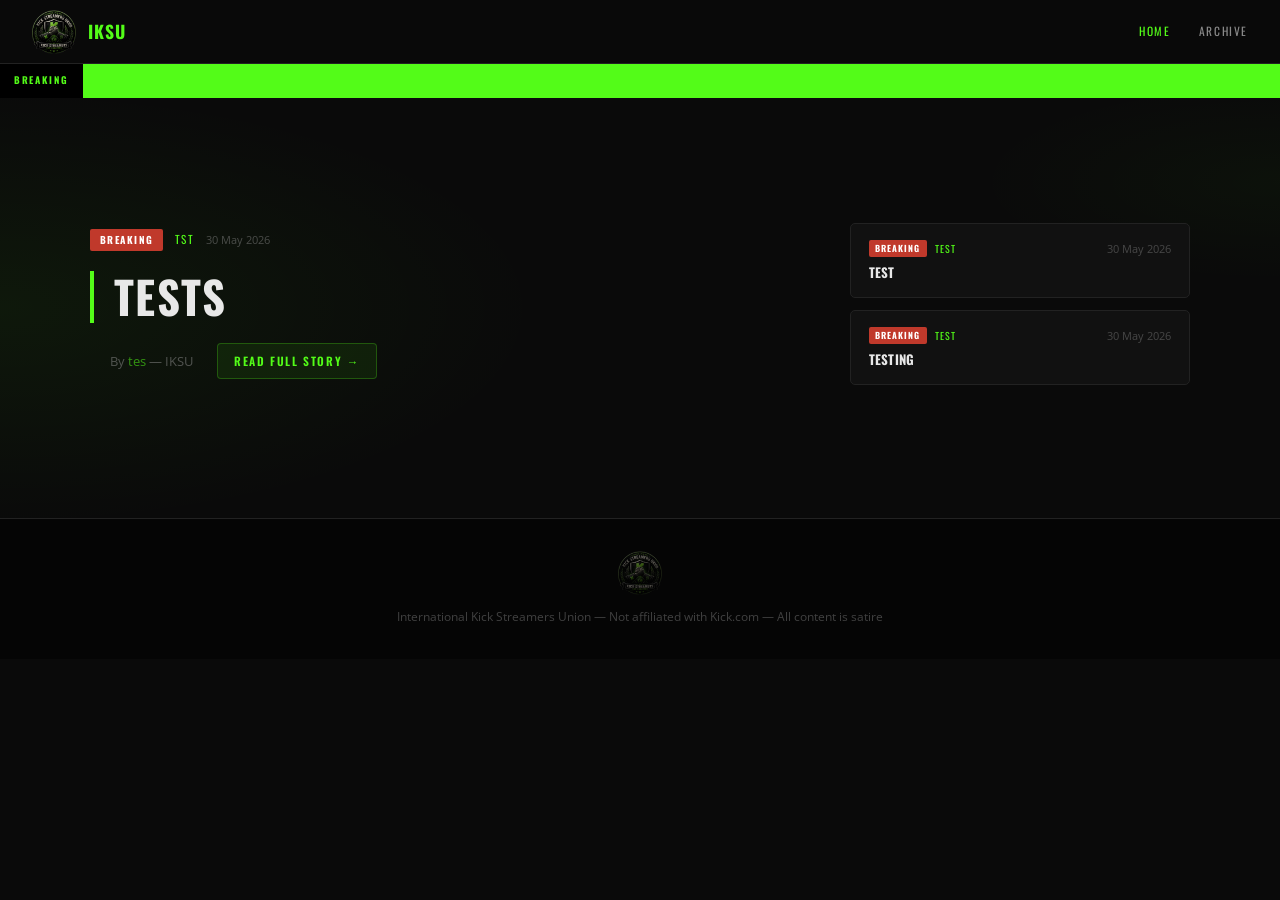
<file: index.html>
<!DOCTYPE html>
<html lang="en">
<head>
  <meta charset="UTF-8" />
  <meta name="viewport" content="width=device-width, initial-scale=1.0" />
  <title>IKSU — Kick News &amp; Drama</title>
  <meta name="description" content="The internet's premier source for Kick news, drama, and discourse. All content is satire." />
  <link rel="stylesheet" href="style.css" />
  <link rel="icon" type="image/png" href="logo.png" />
  <style>

    /* ── TICKER ── */
    .ticker-bar {
      background: var(--green);
      color: #000;
      height: 34px;
      overflow: hidden;
      display: flex;
      align-items: center;
    }
    .ticker-label {
      font-family: 'Oswald', sans-serif;
      font-size: 0.6rem;
      font-weight: 700;
      letter-spacing: 0.2em;
      text-transform: uppercase;
      background: #000;
      color: var(--green);
      padding: 0 0.85rem;
      height: 100%;
      display: flex;
      align-items: center;
      flex-shrink: 0;
      white-space: nowrap;
    }
    .ticker-track {
      flex: 1;
      overflow: hidden;
      position: relative;
      height: 100%;
      display: flex;
      align-items: center;
    }
    .ticker-content {
      display: inline-block;
      white-space: nowrap;
      font-family: 'Oswald', sans-serif;
      font-size: 0.75rem;
      font-weight: 600;
      letter-spacing: 0.06em;
      text-transform: uppercase;
      color: #000;
      animation: ticker-scroll 30s linear infinite;
      padding-left: 100%;
    }
    @keyframes ticker-scroll {
      0%   { transform: translateX(0); }
      100% { transform: translateX(-100%); }
    }
    .ticker-sep {
      margin: 0 1.5rem;
      opacity: 0.4;
    }

    /* ── FEATURED SECTION ── */
    .feature-section {
      padding: 3.5rem 1.5rem 4rem;
      position: relative;
      overflow: hidden;
      min-height: 420px;
      display: flex;
      align-items: center;
    }
    .feature-section::before {
      content: '';
      position: absolute;
      inset: 0;
      background:
        radial-gradient(ellipse 65% 80% at 0% 50%, rgba(83,252,24,0.06) 0%, transparent 65%),
        radial-gradient(ellipse 40% 40% at 100% 20%, rgba(83,252,24,0.03) 0%, transparent 60%);
      pointer-events: none;
    }
    .feature-inner {
      max-width: 1100px;
      margin: 0 auto;
      width: 100%;
      position: relative;
    }

    /* ── FEATURED CARD ── */
    .featured-card {
      display: grid;
      grid-template-columns: 1fr 340px;
      gap: 3rem;
      align-items: center;
      cursor: pointer;
    }
    @media (max-width: 860px) {
      .featured-card { grid-template-columns: 1fr; gap: 1.5rem; }
      .featured-sidebar { display: none; }
    }

    .featured-eyebrow {
      display: flex;
      align-items: center;
      gap: 0.75rem;
      margin-bottom: 1.25rem;
      flex-wrap: wrap;
    }
    .featured-badge {
      font-family: 'Oswald', sans-serif;
      font-size: 0.62rem;
      font-weight: 700;
      letter-spacing: 0.15em;
      text-transform: uppercase;
      padding: 0.2rem 0.6rem;
      border-radius: 2px;
    }
    .badge-breaking  { background: #c0392b; color: #fff; }
    .badge-live      { background: var(--green); color: #000; }
    .badge-exclusive { background: #8e44ad; color: #fff; }
    .badge-analysis  { background: #2980b9; color: #fff; }
    .badge-opinion   { background: #d35400; color: #fff; }
    .badge-live::before { content: '● '; animation: blink 1s step-start infinite; }
    @keyframes blink { 50% { opacity: 0; } }

    .featured-category {
      font-family: 'Oswald', sans-serif;
      font-size: 0.7rem;
      letter-spacing: 0.12em;
      text-transform: uppercase;
      color: var(--green);
    }
    .featured-time {
      font-size: 0.7rem;
      color: var(--text-muted);
      opacity: 0.5;
    }

    .featured-headline {
      font-family: 'Oswald', sans-serif;
      font-size: clamp(1.8rem, 3.5vw, 3rem);
      font-weight: 700;
      text-transform: uppercase;
      letter-spacing: 0.03em;
      line-height: 1.15;
      color: var(--text);
      margin-bottom: 1.25rem;
      border-left: 4px solid var(--green);
      padding-left: 1.25rem;
    }

    .featured-excerpt {
      font-size: 1rem;
      color: var(--text-muted);
      line-height: 1.8;
      margin-bottom: 1.5rem;
      max-width: 600px;
      padding-left: 1.25rem;
      border-left: 4px solid transparent;
    }

    .featured-footer {
      display: flex;
      align-items: center;
      gap: 1.5rem;
      flex-wrap: wrap;
      padding-left: 1.25rem;
    }
    .featured-byline {
      font-size: 0.8rem;
      color: var(--text-muted);
      opacity: 0.55;
    }
    .featured-byline span { color: var(--green); opacity: 1; }

    .read-btn {
      display: inline-flex;
      align-items: center;
      gap: 0.4rem;
      font-family: 'Oswald', sans-serif;
      font-size: 0.72rem;
      font-weight: 600;
      letter-spacing: 0.14em;
      text-transform: uppercase;
      color: var(--green);
      background: rgba(83,252,24,0.08);
      border: 1px solid rgba(83,252,24,0.25);
      border-radius: 4px;
      padding: 0.5rem 1rem;
      cursor: pointer;
      transition: background 0.2s, border-color 0.2s;
      text-decoration: none;
    }
    .read-btn:hover { background: rgba(83,252,24,0.15); border-color: rgba(83,252,24,0.5); }

    /* sidebar preview cards */
    .featured-sidebar {
      display: flex;
      flex-direction: column;
      gap: 0.75rem;
    }
    .sidebar-card {
      background: var(--bg-card);
      border: 1px solid var(--border);
      border-radius: 5px;
      padding: 1rem 1.1rem;
      cursor: pointer;
      transition: border-color 0.2s, transform 0.15s;
    }
    .sidebar-card:hover { border-color: rgba(83,252,24,0.35); transform: translateX(2px); }
    .sidebar-card-meta {
      display: flex;
      align-items: center;
      gap: 0.5rem;
      margin-bottom: 0.4rem;
    }
    .sidebar-badge {
      font-family: 'Oswald', sans-serif;
      font-size: 0.55rem;
      font-weight: 700;
      letter-spacing: 0.12em;
      text-transform: uppercase;
      padding: 0.1rem 0.4rem;
      border-radius: 2px;
    }
    .sidebar-time {
      font-size: 0.68rem;
      color: var(--text-muted);
      opacity: 0.45;
      margin-left: auto;
    }
    .sidebar-headline {
      font-family: 'Oswald', sans-serif;
      font-size: 0.82rem;
      font-weight: 700;
      text-transform: uppercase;
      letter-spacing: 0.02em;
      line-height: 1.3;
      color: var(--text);
    }

    /* ── DIVIDER ── */
    .section-divider {
      height: 1px;
      background: var(--border);
    }

    /* ── RECENT SECTION ── */
    .recent-section {
      padding: 3rem 1.5rem 5rem;
      background: var(--bg-card);
      border-top: 1px solid var(--border);
    }
    .recent-inner { max-width: 1100px; margin: 0 auto; }

    .recent-header {
      display: flex;
      align-items: baseline;
      gap: 0.85rem;
      margin-bottom: 2rem;
      padding-bottom: 0.85rem;
      border-bottom: 1px solid var(--border);
    }
    .recent-header h2 {
      font-family: 'Oswald', sans-serif;
      font-size: 0.85rem;
      text-transform: uppercase;
      letter-spacing: 0.2em;
      color: var(--text-muted);
    }
    .recent-tag {
      font-family: 'Oswald', sans-serif;
      font-size: 0.6rem;
      letter-spacing: 0.18em;
      text-transform: uppercase;
      background: var(--green);
      color: #000;
      padding: 0.18rem 0.55rem;
      border-radius: 2px;
      font-weight: 700;
    }
    .recent-note {
      margin-left: auto;
      font-size: 0.75rem;
      color: var(--text-muted);
      opacity: 0.45;
      font-style: italic;
    }

    .recent-grid {
      display: grid;
      grid-template-columns: repeat(3, 1fr);
      gap: 1.25rem;
    }
    @media (max-width: 820px) { .recent-grid { grid-template-columns: 1fr 1fr; } }
    @media (max-width: 540px) { .recent-grid { grid-template-columns: 1fr; } }

    /* ── GRID CARD ── */
    .grid-card {
      background: var(--bg);
      border: 1px solid var(--border);
      border-radius: 6px;
      padding: 1.35rem;
      cursor: pointer;
      display: flex;
      flex-direction: column;
      gap: 0.55rem;
      transition: border-color 0.2s, transform 0.2s;
    }
    .grid-card:hover { border-color: rgba(83,252,24,0.35); transform: translateY(-2px); }

    .grid-meta {
      display: flex;
      align-items: center;
      gap: 0.5rem;
      flex-wrap: wrap;
    }
    .grid-badge {
      font-family: 'Oswald', sans-serif;
      font-size: 0.6rem;
      font-weight: 700;
      letter-spacing: 0.13em;
      text-transform: uppercase;
      padding: 0.13rem 0.5rem;
      border-radius: 2px;
    }
    .grid-category {
      font-family: 'Oswald', sans-serif;
      font-size: 0.65rem;
      letter-spacing: 0.1em;
      text-transform: uppercase;
      color: var(--green);
    }
    .grid-time {
      font-size: 0.68rem;
      color: var(--text-muted);
      opacity: 0.5;
      margin-left: auto;
    }
    .grid-headline {
      font-family: 'Oswald', sans-serif;
      font-size: 0.95rem;
      font-weight: 700;
      text-transform: uppercase;
      letter-spacing: 0.02em;
      line-height: 1.25;
      color: var(--text);
    }
    .grid-byline {
      font-size: 0.7rem;
      color: var(--text-muted);
      opacity: 0.45;
      margin-top: auto;
      padding-top: 0.45rem;
      border-top: 1px solid var(--border);
    }
    .grid-byline span { color: var(--green); opacity: 1; }

    /* ── EMPTY STATE ── */
    .empty-feature {
      text-align: center;
      padding: 5rem 1.5rem;
      color: var(--text-muted);
    }
    .empty-feature img {
      width: 72px;
      opacity: 0.15;
      margin-bottom: 1.5rem;
      filter: drop-shadow(0 0 12px rgba(83,252,24,0.2));
    }
    .empty-feature h2 {
      font-family: 'Oswald', sans-serif;
      font-size: 1rem;
      text-transform: uppercase;
      letter-spacing: 0.2em;
      color: var(--text-muted);
      margin-bottom: 0.5rem;
    }
    .empty-feature p { font-size: 0.85rem; opacity: 0.5; }

    /* ── FOOTER ── */
    .cs-footer-bar {
      background: #050505;
      border-top: 1px solid var(--border);
      padding: 2rem 1.5rem;
      text-align: center;
    }
    .cs-footer-bar-inner {
      max-width: 700px;
      margin: 0 auto;
      display: flex;
      flex-direction: column;
      align-items: center;
      gap: 0.75rem;
    }
    .cs-footer-bar img { width: 44px; opacity: 0.5; }
    .cs-footer-bar p { font-size: 0.78rem; color: var(--text-muted); opacity: 0.45; }

    /* ── NAV LINKS ── */
    .nav-right-links {
      display: flex;
      align-items: center;
      gap: 1.75rem;
    }
    .nav-right-links a {
      font-family: 'Oswald', sans-serif;
      font-size: 0.72rem;
      letter-spacing: 0.14em;
      text-transform: uppercase;
      color: var(--text-muted);
      text-decoration: none;
      transition: color 0.2s;
    }
    .nav-right-links a:hover,
    .nav-right-links a.active { color: var(--green); }

    /* ── MODAL ── */
    .modal-overlay {
      display: none;
      position: fixed;
      inset: 0;
      background: rgba(0,0,0,0.88);
      z-index: 500;
      align-items: flex-start;
      justify-content: center;
      padding: 2rem 1rem 4rem;
      overflow-y: auto;
      backdrop-filter: blur(4px);
    }
    .modal-overlay.open { display: flex; animation: fadeIn 0.18s ease; }
    @keyframes fadeIn { from { opacity: 0; } to { opacity: 1; } }

    .modal-panel {
      background: var(--bg);
      border: 1px solid var(--border);
      border-top: 3px solid var(--green);
      border-radius: 8px;
      width: 100%;
      max-width: 740px;
      position: relative;
      animation: slideUp 0.2s ease;
    }
    @keyframes slideUp { from { opacity:0; transform: translateY(14px); } to { opacity:1; transform: translateY(0); } }

    .modal-close {
      position: absolute;
      top: 1rem; right: 1rem;
      background: var(--bg-card);
      border: 1px solid var(--border);
      color: var(--text-muted);
      width: 32px; height: 32px;
      border-radius: 4px;
      font-size: 1rem;
      cursor: pointer;
      display: flex; align-items: center; justify-content: center;
      transition: color 0.2s, border-color 0.2s;
      z-index: 10;
    }
    .modal-close:hover { color: var(--text); border-color: var(--green); }

    .modal-header {
      padding: 2rem 2rem 1.5rem;
      border-bottom: 1px solid var(--border);
    }
    .modal-eyebrow {
      display: flex; align-items: center; gap: 0.6rem; flex-wrap: wrap;
      margin-bottom: 0.85rem;
    }
    .modal-headline {
      font-family: 'Oswald', sans-serif;
      font-size: clamp(1.3rem, 3vw, 2rem);
      font-weight: 700;
      text-transform: uppercase;
      letter-spacing: 0.02em;
      line-height: 1.2;
      color: var(--text);
      margin-bottom: 0.85rem;
    }
    .modal-byline {
      font-size: 0.78rem;
      color: var(--text-muted);
      opacity: 0.5;
    }
    .modal-byline span { color: var(--green); opacity: 1; }
    .modal-time-text { opacity: 0.45; font-size: 0.72rem; }

    .modal-body {
      padding: 1.75rem 2rem 2rem;
      display: flex; flex-direction: column; gap: 1.5rem;
    }
    .body-text {
      font-size: 1rem;
      color: var(--text-muted);
      line-height: 1.8;
    }
    .body-tweet { display: flex; justify-content: center; }
    .body-kick {
      border-radius: 6px; overflow: hidden;
      background: #000; aspect-ratio: 16/9;
    }
    .body-kick iframe { width: 100%; height: 100%; border: none; display: block; }
    .modal-satire-note {
      font-size: 0.72rem; color: var(--text-muted); opacity: 0.35;
      text-align: center; font-style: italic;
      border-top: 1px solid var(--border); padding-top: 1.25rem;
    }

    @media (max-width: 600px) {
      .modal-header { padding: 1.5rem 1.25rem 1.25rem; }
      .modal-body   { padding: 1.25rem; }
    }

  </style>
</head>
<body>

<!-- Nav -->
<nav>
  <a class="nav-brand" href="index.html">
    <img src="logo.png" alt="IKSU Logo" />
    <span>IKSU</span>
  </a>
  <div class="nav-right-links">
    <a href="index.html" class="active">Home</a>
    <a href="archive.html">Archive</a>
  </div>
</nav>

<!-- Breaking news ticker -->
<div class="ticker-bar" id="ticker-bar" style="display:none;">
  <span class="ticker-label">Breaking</span>
  <div class="ticker-track">
    <div class="ticker-content" id="ticker-content"></div>
  </div>
</div>

<!-- Featured story -->
<section class="feature-section">
  <div class="feature-inner">
    <div id="featured-area">
      <!-- rendered by JS -->
    </div>
  </div>
</section>

<!-- Recent stories -->
<section class="recent-section" id="recent-section" style="display:none;">
  <div class="recent-inner">
    <div class="recent-header">
      <h2>Latest Coverage</h2>
      <span class="recent-tag">IKSU</span>
      <span class="recent-note">All content is satire</span>
    </div>
    <div class="recent-grid" id="recent-grid"></div>
  </div>
</section>

<!-- Footer -->
<div class="cs-footer-bar">
  <div class="cs-footer-bar-inner">
    <img src="logo.png" alt="IKSU" />
    <p>International Kick Streamers Union &mdash; Not affiliated with Kick.com &mdash; All content is satire</p>
  </div>
</div>

<!-- Full-post modal -->
<div id="modal-overlay" class="modal-overlay" onclick="handleOverlayClick(event)">
  <div class="modal-panel">
    <button class="modal-close" onclick="closeModal()" title="Close">✕</button>
    <div class="modal-header" id="modal-header"></div>
    <div class="modal-body"   id="modal-body"></div>
  </div>
</div>

<script async src="https://platform.twitter.com/widgets.js" charset="utf-8"></script>

<script>

  let allPosts = [];

  /* ── HELPERS ── */
  function esc(str) {
    return String(str ?? '')
      .replace(/&/g,'&amp;').replace(/</g,'&lt;')
      .replace(/>/g,'&gt;').replace(/"/g,'&quot;');
  }

  function relTime(ts) {
    const d = Date.now() - ts;
    const m = Math.floor(d/60000), h = Math.floor(d/3600000), dy = Math.floor(d/86400000);
    if (m  <  1) return 'Just now';
    if (m  < 60) return `${m}m ago`;
    if (h  < 24) return `${h}h ago`;
    if (dy <  7) return `${dy}d ago`;
    return new Date(ts).toLocaleDateString('en-GB',{day:'numeric',month:'short',year:'numeric'});
  }

  function badgeCls(b) {
    return {breaking:'badge-breaking',live:'badge-live',exclusive:'badge-exclusive',analysis:'badge-analysis',opinion:'badge-opinion'}[b]||'badge-breaking';
  }

  function firstExcerpt(post, max=200) {
    const tb = (post.blocks||[]).find(b=>b.type==='text');
    if (!tb||!tb.content) return '';
    const t = tb.content.trim();
    return t.length>max ? t.slice(0,max).trimEnd()+'…' : t;
  }

  /* ── TICKER ── */
  function renderTicker(posts) {
    if (!posts.length) return;
    const content = posts
      .map(p => `<span>${esc(p.title)}</span><span class="ticker-sep">◆</span>`)
      .join('');
    document.getElementById('ticker-content').innerHTML = content + content; // double for seamless loop
    document.getElementById('ticker-bar').style.display = 'flex';
  }

  /* ── FEATURED ── */
  function renderFeatured(posts) {
    const area = document.getElementById('featured-area');

    if (!posts.length) {
      area.innerHTML = `
        <div class="empty-feature">
          <h2>No stories published yet</h2>
          <p>Our reporters are tirelessly covering the drama. Check back soon.</p>
        </div>`;
      return;
    }

    const main = posts[0];
    const ex   = firstExcerpt(main);
    const side = posts.slice(1, 4);

    const sideHTML = side.map(p => `
      <div class="sidebar-card" onclick="openModal('${p.id}')">
        <div class="sidebar-card-meta">
          <span class="sidebar-badge ${badgeCls(p.badge)}">${esc(p.badge)}</span>
          <span style="font-family:'Oswald',sans-serif;font-size:0.62rem;letter-spacing:0.1em;text-transform:uppercase;color:var(--green);">${esc(p.category)}</span>
          <span class="sidebar-time">${relTime(p.timestamp)}</span>
        </div>
        <div class="sidebar-headline">${esc(p.title)}</div>
      </div>
    `).join('');

    area.innerHTML = `
      <div class="featured-card" onclick="openModal('${main.id}')">
        <div>
          <div class="featured-eyebrow">
            <span class="featured-badge ${badgeCls(main.badge)}">${esc(main.badge)}</span>
            <span class="featured-category">${esc(main.category)}</span>
            <span class="featured-time">${relTime(main.timestamp)}</span>
          </div>
          <h2 class="featured-headline">${esc(main.title)}</h2>
          ${ex ? `<p class="featured-excerpt">${esc(ex)}</p>` : ''}
          <div class="featured-footer">
            <span class="featured-byline">By <span>${esc(main.byline||'IKSU Staff')}</span> &mdash; IKSU</span>
            <span class="read-btn">Read Full Story →</span>
          </div>
        </div>
        ${side.length ? `<div class="featured-sidebar" onclick="event.stopPropagation()">${sideHTML}</div>` : ''}
      </div>`;
  }

  /* ── RECENT GRID ── */
  function renderRecent(posts) {
    const recent = posts.slice(4, 10);
    if (!recent.length) return;

    document.getElementById('recent-section').style.display = 'block';
    document.getElementById('recent-grid').innerHTML = recent.map(p => `
      <article class="grid-card" onclick="openModal('${p.id}')">
        <div class="grid-meta">
          <span class="grid-badge ${badgeCls(p.badge)}">${esc(p.badge)}</span>
          <span class="grid-category">${esc(p.category)}</span>
          <span class="grid-time">${relTime(p.timestamp)}</span>
        </div>
        <h3 class="grid-headline">${esc(p.title)}</h3>
        <div class="grid-byline">By <span>${esc(p.byline||'IKSU Staff')}</span> &mdash; IKSU</div>
      </article>
    `).join('');
  }

  /* ── MODAL ── */
  function openModal(id) {
    const post = allPosts.find(p => p.id === id);
    if (!post) return;

    document.getElementById('modal-header').innerHTML = `
      <div class="modal-eyebrow">
        <span class="featured-badge ${badgeCls(post.badge)}">${esc(post.badge)}</span>
        <span style="font-family:'Oswald',sans-serif;font-size:0.68rem;letter-spacing:0.1em;text-transform:uppercase;color:var(--green);">${esc(post.category)}</span>
        <span class="modal-time-text">${relTime(post.timestamp)}</span>
      </div>
      <h2 class="modal-headline">${esc(post.title)}</h2>
      <div class="modal-byline">By <span>${esc(post.byline||'IKSU Staff')}</span> &mdash; IKSU Newsroom</div>
    `;

    const bodyEl = document.getElementById('modal-body');
    const blocks = post.blocks || [];

    if (!blocks.length) {
      bodyEl.innerHTML = '<p class="body-text" style="opacity:0.4;font-style:italic;">No content available.</p>';
    } else {
      bodyEl.innerHTML = blocks.map(block => {
        if (block.type === 'text') {
          return (block.content||'').split(/\n\n+/).filter(p=>p.trim())
            .map(p=>`<p class="body-text">${esc(p.trim()).replace(/\n/g,'<br>')}</p>`).join('');
        }
        if (block.type === 'tweet' && block.tweetId) {
          return `<div class="body-tweet"><blockquote class="twitter-tweet" data-theme="dark"><a href="${esc(block.tweetUrl)}"></a></blockquote></div>`;
        }
        if (block.type === 'kick' && block.clipSlug) {
          return `<div class="body-kick"><iframe src="https://kick.com/video/${esc(block.clipSlug)}?nochat=1" allowfullscreen allow="autoplay; encrypted-media"></iframe></div>`;
        }
        return '';
      }).join('');
    }

    bodyEl.insertAdjacentHTML('beforeend', `<p class="modal-satire-note">All IKSU content is satire — for entertainment purposes only. Not affiliated with Kick.com.</p>`);

    if (window.twttr && window.twttr.widgets) window.twttr.widgets.load(bodyEl);

    document.getElementById('modal-overlay').classList.add('open');
    document.body.style.overflow = 'hidden';
  }

  function closeModal() {
    document.getElementById('modal-overlay').classList.remove('open');
    document.body.style.overflow = '';
  }

  function handleOverlayClick(e) {
    if (e.target === document.getElementById('modal-overlay')) closeModal();
  }

  document.addEventListener('keydown', e => { if (e.key === 'Escape') closeModal(); });

  /* ── LOAD ── */
  async function init() {
    try {
      const res = await fetch('posts.json?v=' + Date.now());
      if (!res.ok) throw new Error();
      allPosts = await res.json();
    } catch { allPosts = []; }

    const published = allPosts.filter(p => p.published);
    const featured  = published.filter(p => p.featured !== false);
    renderTicker(published);
    renderFeatured(featured);
    renderRecent(featured);
  }

  init();

</script>
</body>
</html>
</file>
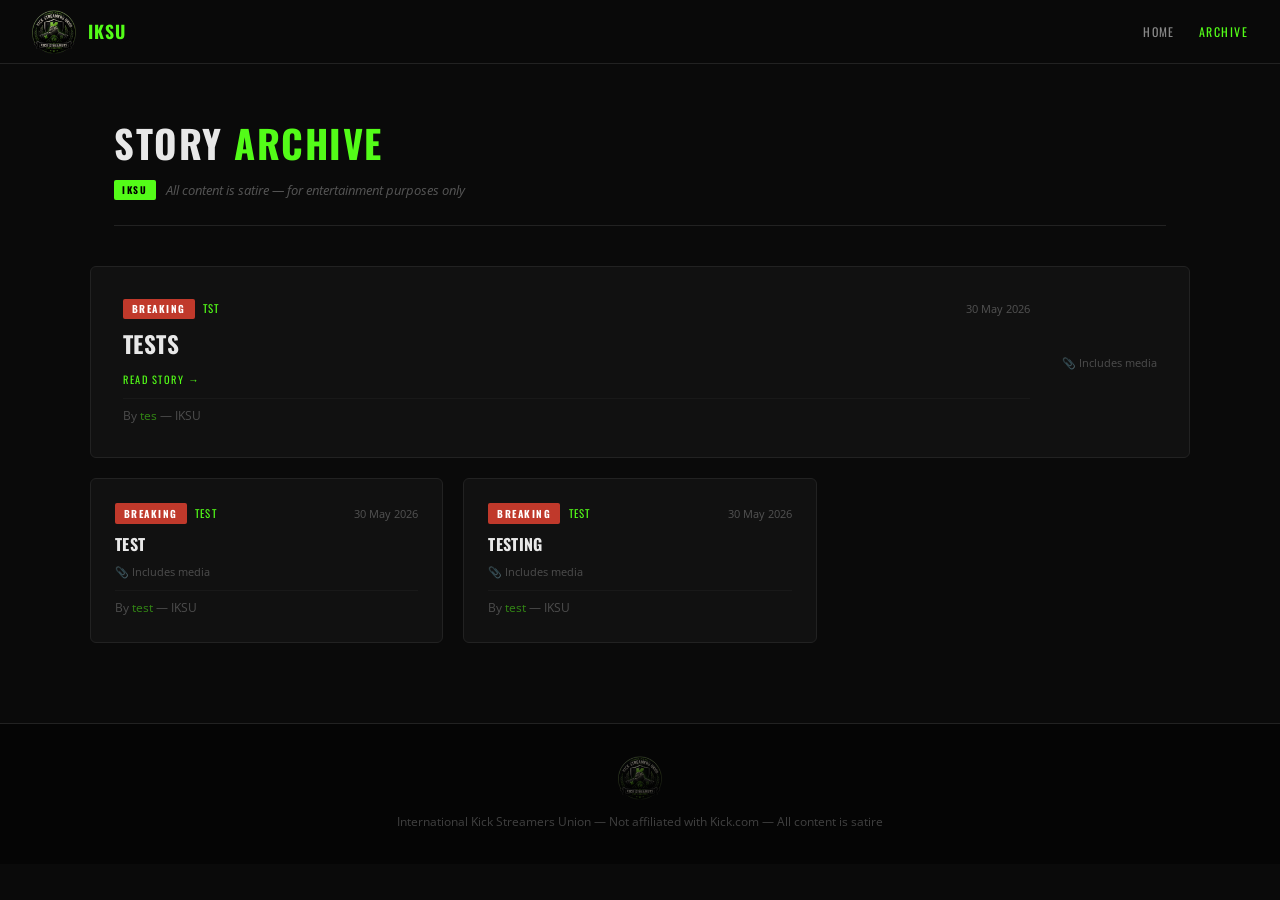
<file: archive.html>
<!DOCTYPE html>
<html lang="en">
<head>
  <meta charset="UTF-8" />
  <meta name="viewport" content="width=device-width, initial-scale=1.0" />
  <title>IKSU — Archive</title>
  <meta name="description" content="The full archive of IKSU Kick news, drama, and discourse. All content is satire." />
  <link rel="stylesheet" href="style.css" />
  <link rel="icon" type="image/png" href="logo.png" />
  <style>

    /* ── PAGE HEADER ── */
    .news-page-header {
      padding: 3rem 1.5rem 0;
      max-width: 1100px;
      margin: 0 auto;
    }
    .news-page-header h1 {
      font-family: 'Oswald', sans-serif;
      font-size: clamp(1.6rem, 4vw, 2.4rem);
      text-transform: uppercase;
      letter-spacing: 0.04em;
      font-weight: 700;
      color: var(--text);
      margin-bottom: 0.25rem;
    }
    .news-page-header h1 em { font-style: normal; color: var(--green); }
    .news-divider {
      height: 1px;
      background: var(--border);
      margin: 1.5rem 0 0;
    }

    /* ── POSTS SECTION ── */
    .news-section {
      padding: 2.5rem 1.5rem 5rem;
    }
    .news-inner {
      max-width: 1100px;
      margin: 0 auto;
    }

    /* ── POSTS GRID ── */
    .news-grid {
      display: grid;
      grid-template-columns: 1fr 1fr 1fr;
      gap: 1.25rem;
    }
    @media (max-width: 820px) {
      .news-grid { grid-template-columns: 1fr 1fr; }
    }
    @media (max-width: 540px) {
      .news-grid { grid-template-columns: 1fr; }
    }

    /* ── POST CARD ── */
    .post-card {
      background: var(--bg-card);
      border: 1px solid var(--border);
      border-radius: 6px;
      padding: 1.5rem;
      cursor: pointer;
      display: flex;
      flex-direction: column;
      gap: 0.6rem;
      transition: border-color 0.2s, transform 0.2s;
      text-decoration: none;
    }
    .post-card:hover {
      border-color: rgba(83,252,24,0.35);
      transform: translateY(-2px);
    }
    .post-card.featured {
      grid-column: 1 / -1;
      padding: 2rem;
      flex-direction: row;
      gap: 2rem;
      align-items: flex-start;
    }
    .post-card.featured .featured-left { flex: 1; display: flex; flex-direction: column; gap: 0.6rem; }
    .post-card.featured .post-excerpt { display: block; }
    @media (max-width: 640px) {
      .post-card.featured { flex-direction: column; gap: 1rem; }
    }

    .post-meta {
      display: flex;
      align-items: center;
      gap: 0.55rem;
      flex-wrap: wrap;
    }
    .post-badge {
      font-family: 'Oswald', sans-serif;
      font-size: 0.62rem;
      font-weight: 700;
      letter-spacing: 0.15em;
      text-transform: uppercase;
      padding: 0.15rem 0.55rem;
      border-radius: 2px;
    }
    .badge-breaking  { background: #c0392b; color: #fff; }
    .badge-live      { background: var(--green); color: #000; }
    .badge-exclusive { background: #8e44ad; color: #fff; }
    .badge-analysis  { background: #2980b9; color: #fff; }
    .badge-opinion   { background: #d35400; color: #fff; }
    .badge-live::before { content: '● '; animation: blink 1s step-start infinite; }
    @keyframes blink { 50% { opacity: 0; } }

    .post-category {
      font-family: 'Oswald', sans-serif;
      font-size: 0.68rem;
      letter-spacing: 0.1em;
      text-transform: uppercase;
      color: var(--green);
    }
    .post-time {
      font-size: 0.7rem;
      color: var(--text-muted);
      opacity: 0.55;
      margin-left: auto;
    }
    .post-headline {
      font-family: 'Oswald', sans-serif;
      font-size: 1rem;
      font-weight: 700;
      text-transform: uppercase;
      letter-spacing: 0.02em;
      line-height: 1.25;
      color: var(--text);
    }
    .post-card.featured .post-headline { font-size: 1.45rem; }
    .post-excerpt {
      font-size: 0.88rem;
      color: var(--text-muted);
      line-height: 1.7;
      display: none;
    }
    .post-byline {
      font-size: 0.72rem;
      color: var(--text-muted);
      opacity: 0.5;
      margin-top: auto;
      padding-top: 0.5rem;
      border-top: 1px solid var(--border);
    }
    .post-byline span { color: var(--green); opacity: 1; }

    .read-more-tag {
      display: inline-flex;
      align-items: center;
      gap: 0.35rem;
      font-family: 'Oswald', sans-serif;
      font-size: 0.65rem;
      letter-spacing: 0.15em;
      text-transform: uppercase;
      color: var(--green);
      margin-top: 0.25rem;
    }

    /* ── EMPTY STATE ── */
    .empty-state {
      text-align: center;
      padding: 5rem 1.5rem;
      color: var(--text-muted);
    }
    .empty-state h2 {
      font-family: 'Oswald', sans-serif;
      font-size: 1.2rem;
      text-transform: uppercase;
      letter-spacing: 0.1em;
      color: var(--text-muted);
      margin-bottom: 0.5rem;
    }
    .empty-state p { font-size: 0.88rem; opacity: 0.6; }

    /* ── MODAL ── */
    .modal-overlay {
      display: none;
      position: fixed;
      inset: 0;
      background: rgba(0,0,0,0.85);
      z-index: 500;
      align-items: flex-start;
      justify-content: center;
      padding: 2rem 1rem 4rem;
      overflow-y: auto;
      backdrop-filter: blur(4px);
    }
    .modal-overlay.open { display: flex; animation: fadeOverlay 0.2s ease; }
    @keyframes fadeOverlay { from { opacity: 0; } to { opacity: 1; } }

    .modal-panel {
      background: var(--bg);
      border: 1px solid var(--border);
      border-top: 3px solid var(--green);
      border-radius: 8px;
      width: 100%;
      max-width: 740px;
      position: relative;
      animation: slideUp 0.2s ease;
    }
    @keyframes slideUp { from { opacity:0; transform: translateY(16px); } to { opacity:1; transform: translateY(0); } }

    .modal-close {
      position: absolute;
      top: 1rem; right: 1rem;
      background: var(--bg-card);
      border: 1px solid var(--border);
      color: var(--text-muted);
      width: 32px; height: 32px;
      border-radius: 4px;
      font-size: 1rem;
      cursor: pointer;
      display: flex; align-items: center; justify-content: center;
      transition: color 0.2s, border-color 0.2s;
      z-index: 10;
    }
    .modal-close:hover { color: var(--text); border-color: var(--green); }

    .modal-header {
      padding: 2rem 2rem 1.5rem;
      border-bottom: 1px solid var(--border);
    }
    .modal-header .post-meta { margin-bottom: 0.85rem; }
    .modal-headline {
      font-family: 'Oswald', sans-serif;
      font-size: clamp(1.3rem, 3vw, 1.9rem);
      font-weight: 700;
      text-transform: uppercase;
      letter-spacing: 0.02em;
      line-height: 1.2;
      color: var(--text);
      margin-bottom: 0.85rem;
    }
    .modal-byline {
      font-size: 0.78rem;
      color: var(--text-muted);
      opacity: 0.55;
    }
    .modal-byline span { color: var(--green); opacity: 1; }

    .modal-body {
      padding: 1.75rem 2rem 2rem;
      display: flex; flex-direction: column; gap: 1.5rem;
    }
    .body-text { font-size: 1rem; color: var(--text-muted); line-height: 1.8; }
    .body-tweet { display: flex; justify-content: center; }
    .body-tweet .twitter-tweet { margin: 0 auto; }
    .body-kick { border-radius: 6px; overflow: hidden; background: #000; aspect-ratio: 16/9; }
    .body-kick iframe { width: 100%; height: 100%; border: none; display: block; }

    .satire-note {
      font-size: 0.75rem; color: var(--text-muted); opacity: 0.4;
      text-align: center; font-style: italic;
      border-top: 1px solid var(--border); padding-top: 1.25rem;
    }

    @media (max-width: 600px) {
      .modal-header { padding: 1.5rem 1.25rem 1.25rem; }
      .modal-body   { padding: 1.25rem; }
    }

    /* ── NAV ── */
    .nav-links-right {
      display: flex; align-items: center; gap: 1.5rem;
    }
    .nav-links-right a {
      font-family: 'Oswald', sans-serif;
      font-size: 0.75rem;
      letter-spacing: 0.12em;
      text-transform: uppercase;
      color: var(--text-muted);
      text-decoration: none;
      transition: color 0.2s;
    }
    .nav-links-right a:hover,
    .nav-links-right a.active { color: var(--green); }

    /* ── FOOTER ── */
    .cs-footer-bar {
      background: #050505;
      border-top: 1px solid var(--border);
      padding: 2rem 1.5rem;
      text-align: center;
    }
    .cs-footer-bar-inner {
      max-width: 700px; margin: 0 auto;
      display: flex; flex-direction: column; align-items: center; gap: 0.75rem;
    }
    .cs-footer-bar img { width: 44px; opacity: 0.5; }
    .cs-footer-bar p { font-size: 0.78rem; color: var(--text-muted); opacity: 0.45; }

  </style>
</head>
<body>

<nav>
  <a class="nav-brand" href="index.html">
    <img src="logo.png" alt="IKSU Logo" />
    <span>IKSU</span>
  </a>
  <div class="nav-links-right">
    <a href="index.html">Home</a>
    <a href="archive.html" class="active">Archive</a>
  </div>
</nav>

<!-- Page header -->
<div class="news-page-header">
  <h1>Story <em>Archive</em></h1>
  <p style="display:flex;align-items:center;gap:0.6rem;margin-top:0.4rem;">
    <span style="font-family:'Oswald',sans-serif;font-size:0.6rem;letter-spacing:0.18em;text-transform:uppercase;background:var(--green);color:#000;padding:0.15rem 0.5rem;border-radius:2px;font-weight:700;">IKSU</span>
    <span style="font-size:0.82rem;color:var(--text-muted);font-style:italic;opacity:0.6;">All content is satire &mdash; for entertainment purposes only</span>
  </p>
  <div class="news-divider"></div>
</div>

<!-- Posts -->
<section class="news-section">
  <div class="news-inner">
    <div id="news-grid" class="news-grid"></div>
  </div>
</section>

<!-- Footer -->
<div class="cs-footer-bar">
  <div class="cs-footer-bar-inner">
    <img src="logo.png" alt="IKSU" />
    <p>International Kick Streamers Union &mdash; Not affiliated with Kick.com &mdash; All content is satire</p>
  </div>
</div>

<!-- Full-post modal -->
<div id="modal-overlay" class="modal-overlay" onclick="handleOverlayClick(event)">
  <div class="modal-panel">
    <button class="modal-close" onclick="closeModal()" title="Close">✕</button>
    <div class="modal-header" id="modal-header"></div>
    <div class="modal-body"  id="modal-body"></div>
  </div>
</div>

<script async src="https://platform.twitter.com/widgets.js" charset="utf-8"></script>

<script>

  let allPosts = [];

  function esc(str) {
    return String(str ?? '')
      .replace(/&/g,'&amp;').replace(/</g,'&lt;')
      .replace(/>/g,'&gt;').replace(/"/g,'&quot;');
  }

  function relativeTime(ts) {
    const diff = Date.now() - ts;
    const mins = Math.floor(diff/60000), hours = Math.floor(diff/3600000), days = Math.floor(diff/86400000);
    if (mins  <  1) return 'Just now';
    if (mins  < 60) return `${mins}m ago`;
    if (hours < 24) return `${hours}h ago`;
    if (days  <  7) return `${days}d ago`;
    return new Date(ts).toLocaleDateString('en-GB',{day:'numeric',month:'short',year:'numeric'});
  }

  function badgeClass(badge) {
    return {breaking:'badge-breaking',live:'badge-live',exclusive:'badge-exclusive',analysis:'badge-analysis',opinion:'badge-opinion'}[badge]||'badge-breaking';
  }

  function excerpt(post, maxLen=160) {
    const tb = (post.blocks||[]).find(b=>b.type==='text');
    if (!tb||!tb.content) return '';
    const t = tb.content.trim();
    return t.length>maxLen ? t.slice(0,maxLen).trimEnd()+'…' : t;
  }

  function renderGrid(posts) {
    const grid = document.getElementById('news-grid');

    if (!posts.length) {
      grid.outerHTML = `
        <div class="empty-state">
          <h2>No stories yet</h2>
          <p>Check back soon — our reporters are tirelessly covering the drama.</p>
        </div>`;
      return;
    }

    grid.innerHTML = posts.map((post, idx) => {
      const featured = idx === 0 && posts.length > 1;
      const ex = excerpt(post);
      const cardClass = featured ? 'post-card featured' : 'post-card';
      const hasBlocks = (post.blocks||[]).some(b=>b.type==='tweet'||b.type==='kick');
      const embedTag = hasBlocks
        ? `<span style="font-size:0.68rem;color:var(--text-muted);opacity:0.5;">📎 Includes media</span>`
        : '';

      if (featured) {
        return `
        <article class="${cardClass}" onclick="openModal('${post.id}')">
          <div class="featured-left">
            <div class="post-meta">
              <span class="post-badge ${badgeClass(post.badge)}">${esc(post.badge)}</span>
              <span class="post-category">${esc(post.category)}</span>
              <span class="post-time">${relativeTime(post.timestamp)}</span>
            </div>
            <h2 class="post-headline">${esc(post.title)}</h2>
            ${ex ? `<p class="post-excerpt">${esc(ex)}</p>` : ''}
            <div class="read-more-tag">Read story →</div>
            <div class="post-byline">By <span>${esc(post.byline||'IKSU Staff')}</span> &mdash; IKSU</div>
          </div>
          <div style="align-self:center;">${embedTag}</div>
        </article>`;
      }

      return `
      <article class="${cardClass}" onclick="openModal('${post.id}')">
        <div class="post-meta">
          <span class="post-badge ${badgeClass(post.badge)}">${esc(post.badge)}</span>
          <span class="post-category">${esc(post.category)}</span>
          <span class="post-time">${relativeTime(post.timestamp)}</span>
        </div>
        <h2 class="post-headline">${esc(post.title)}</h2>
        ${embedTag}
        <div class="post-byline">By <span>${esc(post.byline||'IKSU Staff')}</span> &mdash; IKSU</div>
      </article>`;
    }).join('');
  }

  function openModal(id) {
    const post = allPosts.find(p=>p.id===id);
    if (!post) return;

    document.getElementById('modal-header').innerHTML = `
      <div class="post-meta">
        <span class="post-badge ${badgeClass(post.badge)}">${esc(post.badge)}</span>
        <span class="post-category">${esc(post.category)}</span>
        <span class="post-time">${relativeTime(post.timestamp)}</span>
      </div>
      <h2 class="modal-headline">${esc(post.title)}</h2>
      <div class="modal-byline">By <span>${esc(post.byline||'IKSU Staff')}</span> &mdash; IKSU Newsroom</div>
    `;

    const bodyEl = document.getElementById('modal-body');
    const blocks = post.blocks||[];

    if (!blocks.length) {
      bodyEl.innerHTML = '<p class="body-text" style="opacity:0.4;font-style:italic;">No content available.</p>';
    } else {
      bodyEl.innerHTML = blocks.map(block => {
        if (block.type==='text') {
          return (block.content||'').split(/\n\n+/).filter(p=>p.trim())
            .map(p=>`<p class="body-text">${esc(p.trim()).replace(/\n/g,'<br>')}</p>`).join('');
        }
        if (block.type==='tweet'&&block.tweetId) {
          return `<div class="body-tweet"><blockquote class="twitter-tweet" data-theme="dark"><a href="${esc(block.tweetUrl)}"></a></blockquote></div>`;
        }
        if (block.type==='kick'&&block.clipSlug) {
          return `<div class="body-kick"><iframe src="https://kick.com/video/${esc(block.clipSlug)}?nochat=1" allowfullscreen allow="autoplay; encrypted-media"></iframe></div>`;
        }
        return '';
      }).join('');
    }

    bodyEl.insertAdjacentHTML('beforeend','<p class="satire-note">All IKSU content is satire — for entertainment purposes only. Not affiliated with Kick.com.</p>');

    if (window.twttr&&window.twttr.widgets) window.twttr.widgets.load(bodyEl);
    else window.addEventListener('load',()=>{ if(window.twttr&&window.twttr.widgets) window.twttr.widgets.load(bodyEl); },{once:true});

    document.getElementById('modal-overlay').classList.add('open');
    document.body.style.overflow='hidden';
  }

  function closeModal() {
    document.getElementById('modal-overlay').classList.remove('open');
    document.body.style.overflow='';
  }

  function handleOverlayClick(e) {
    if (e.target===document.getElementById('modal-overlay')) closeModal();
  }

  document.addEventListener('keydown',e=>{ if(e.key==='Escape') closeModal(); });

  async function loadPosts() {
    try {
      const res = await fetch('posts.json?v='+Date.now());
      if (!res.ok) throw new Error();
      allPosts = await res.json();
    } catch { allPosts=[]; }
    renderGrid(allPosts.filter(p=>p.published));
  }

  loadPosts();

</script>
</body>
</html>
</file>
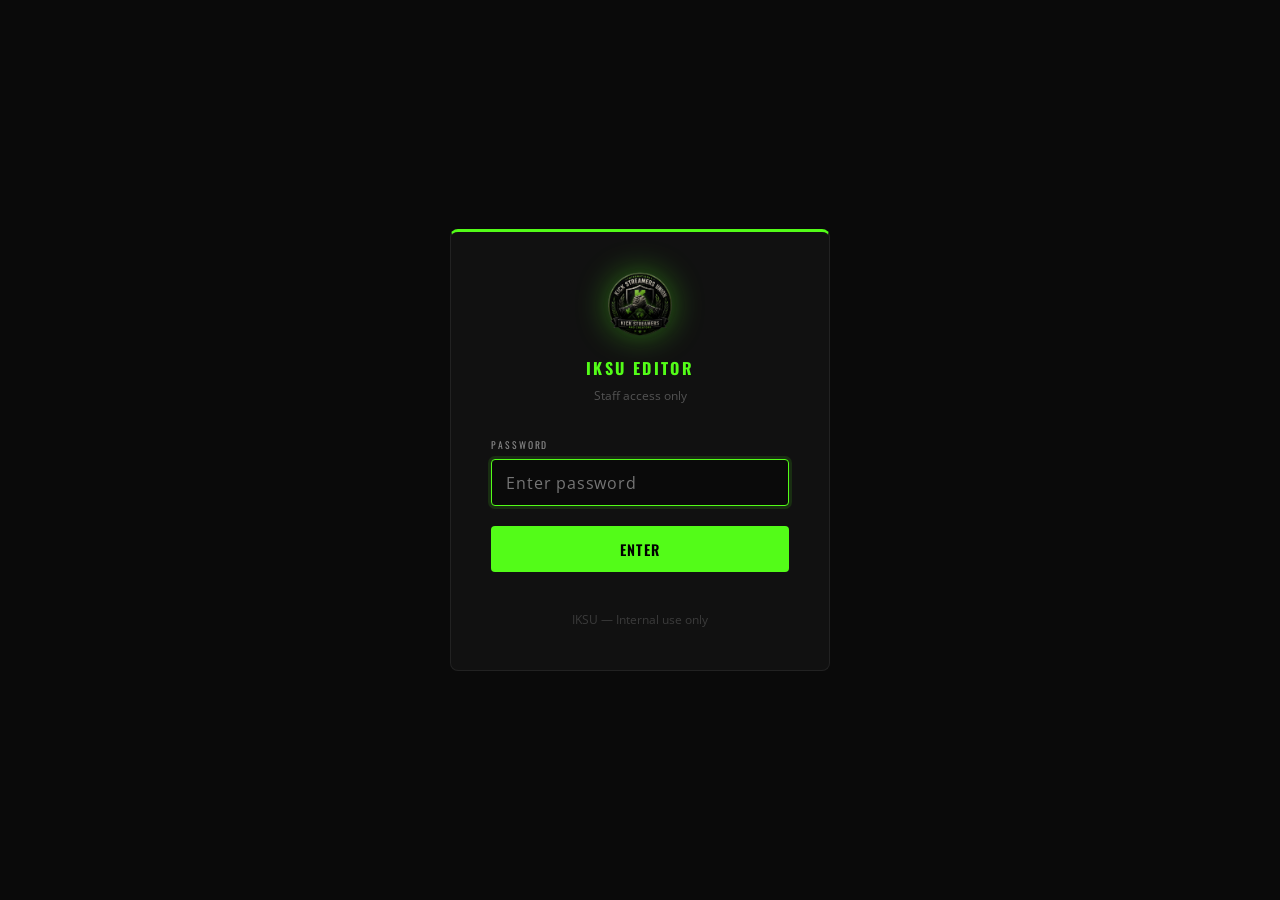
<file: editor.html>
<!DOCTYPE html>
<html lang="en">
<head>
  <meta charset="UTF-8" />
  <meta name="viewport" content="width=device-width, initial-scale=1.0" />
  <script>if (sessionStorage.getItem('iksu_editor_auth') !== '1') location.replace('login.html');</script>
  <title>IKSU — Post Editor</title>
  <link rel="stylesheet" href="style.css" />
  <link rel="icon" type="image/png" href="logo.png" />
  <style>

    .editor-wrap {
      max-width: 860px;
      margin: 0 auto;
      padding: 2rem 1.5rem 6rem;
    }

    /* ── GITHUB SETTINGS PANEL ── */
    .gh-panel {
      background: var(--bg-card);
      border: 1px solid var(--border);
      border-radius: 6px;
      margin-bottom: 2rem;
      overflow: hidden;
    }
    .gh-panel-header {
      display: flex;
      align-items: center;
      gap: 0.75rem;
      padding: 0.85rem 1.25rem;
      cursor: pointer;
      user-select: none;
      border-bottom: 1px solid transparent;
      transition: border-color 0.2s;
    }
    .gh-panel-header:hover { border-bottom-color: var(--border); }
    .gh-panel-header.open { border-bottom-color: var(--border); }
    .gh-status-dot {
      width: 8px; height: 8px;
      border-radius: 50%;
      flex-shrink: 0;
    }
    .gh-status-dot.ok  { background: var(--green); box-shadow: 0 0 6px rgba(83,252,24,0.5); }
    .gh-status-dot.err { background: #e74c3c; }
    .gh-status-dot.off { background: var(--border); }
    .gh-panel-title {
      font-family: 'Oswald', sans-serif;
      font-size: 0.7rem;
      letter-spacing: 0.18em;
      text-transform: uppercase;
      color: var(--text-muted);
      flex: 1;
    }
    .gh-status-text {
      font-size: 0.72rem;
      color: var(--text-muted);
      opacity: 0.6;
    }
    .gh-chevron {
      font-size: 0.7rem;
      color: var(--text-muted);
      transition: transform 0.2s;
    }
    .gh-chevron.open { transform: rotate(180deg); }
    .gh-panel-body {
      display: none;
      padding: 1.25rem;
      gap: 0.85rem;
      flex-direction: column;
    }
    .gh-panel-body.open { display: flex; }
    .gh-row { display: flex; gap: 0.75rem; flex-wrap: wrap; }
    .gh-field { display: flex; flex-direction: column; gap: 0.3rem; flex: 1; min-width: 160px; }
    .gh-field label {
      font-family: 'Oswald', sans-serif;
      font-size: 0.58rem;
      letter-spacing: 0.2em;
      text-transform: uppercase;
      color: var(--text-muted);
    }
    .gh-field input {
      background: var(--bg);
      border: 1px solid var(--border);
      border-radius: 4px;
      color: var(--text);
      font-family: 'Open Sans', sans-serif;
      font-size: 0.875rem;
      padding: 0.5rem 0.75rem;
      outline: none;
      transition: border-color 0.2s;
    }
    .gh-field input:focus { border-color: var(--green); }
    .gh-note {
      font-size: 0.75rem;
      color: var(--text-muted);
      opacity: 0.5;
      line-height: 1.6;
    }
    .gh-note a { color: var(--green); text-decoration: none; }

    /* ── TITLE INPUT ── */
    .editor-title-input {
      font-family: 'Oswald', sans-serif;
      font-size: 1.75rem;
      font-weight: 700;
      text-transform: uppercase;
      letter-spacing: 0.03em;
      background: transparent;
      border: none;
      border-bottom: 2px solid var(--border);
      color: var(--text);
      width: 100%;
      padding: 0.5rem 0;
      outline: none;
      transition: border-color 0.2s;
      margin-bottom: 1.5rem;
    }
    .editor-title-input:focus { border-bottom-color: var(--green); }
    .editor-title-input::placeholder { color: var(--text-muted); opacity: 0.35; }

    /* ── META ROW ── */
    .meta-row { display: flex; gap: 0.75rem; flex-wrap: wrap; margin-bottom: 2rem; }
    .meta-field { display: flex; flex-direction: column; gap: 0.3rem; flex: 1; min-width: 140px; }
    .meta-field label {
      font-family: 'Oswald', sans-serif;
      font-size: 0.6rem;
      letter-spacing: 0.2em;
      text-transform: uppercase;
      color: var(--text-muted);
    }
    .meta-field select, .meta-field input {
      background: var(--bg-card);
      border: 1px solid var(--border);
      border-radius: 4px;
      color: var(--text);
      font-family: 'Open Sans', sans-serif;
      font-size: 0.875rem;
      padding: 0.55rem 0.75rem;
      outline: none;
      transition: border-color 0.2s;
      -webkit-appearance: none;
    }
    .meta-field select:focus, .meta-field input:focus { border-color: var(--green); }
    .meta-field select option { background: #111; }

    /* ── BLOCKS ── */
    .blocks-list { display: flex; flex-direction: column; gap: 0.75rem; margin-bottom: 1rem; }

    .block-card {
      background: var(--bg-card);
      border: 1px solid var(--border);
      border-radius: 6px;
      overflow: hidden;
      transition: border-color 0.2s;
    }
    .block-card:hover { border-color: rgba(83,252,24,0.2); }

    .block-bar {
      display: flex;
      align-items: center;
      gap: 0.5rem;
      padding: 0.45rem 0.75rem;
      background: var(--bg-card2);
      border-bottom: 1px solid var(--border);
      user-select: none;
    }
    .block-label {
      font-family: 'Oswald', sans-serif;
      font-size: 0.6rem;
      letter-spacing: 0.2em;
      text-transform: uppercase;
      color: var(--text-muted);
      flex: 1;
    }
    .bbar-btn {
      background: none;
      border: none;
      color: var(--text-muted);
      font-size: 0.75rem;
      cursor: pointer;
      padding: 0.2rem 0.5rem;
      border-radius: 3px;
      transition: color 0.15s, background 0.15s;
      line-height: 1;
    }
    .bbar-btn:hover { color: var(--text); background: rgba(255,255,255,0.06); }
    .bbar-btn.del:hover { color: #e74c3c; background: rgba(231,76,60,0.08); }

    .block-body { padding: 0.85rem; }
    .block-body textarea {
      width: 100%;
      background: transparent;
      border: none;
      color: var(--text);
      font-family: 'Open Sans', sans-serif;
      font-size: 0.95rem;
      line-height: 1.75;
      resize: vertical;
      min-height: 110px;
      outline: none;
    }
    .block-body textarea::placeholder { color: var(--text-muted); opacity: 0.35; }

    .block-url-input {
      width: 100%;
      background: var(--bg);
      border: 1px solid var(--border);
      border-radius: 4px;
      color: var(--text);
      font-family: 'Open Sans', sans-serif;
      font-size: 0.875rem;
      padding: 0.55rem 0.75rem;
      outline: none;
      transition: border-color 0.2s;
    }
    .block-url-input:focus { border-color: var(--green); }
    .block-url-input::placeholder { color: var(--text-muted); opacity: 0.35; }

    .embed-chip {
      display: inline-flex;
      align-items: center;
      gap: 0.5rem;
      margin-top: 0.65rem;
      background: rgba(83,252,24,0.06);
      border: 1px solid rgba(83,252,24,0.25);
      border-radius: 4px;
      padding: 0.4rem 0.75rem;
      font-size: 0.78rem;
      color: var(--green);
      font-family: 'Oswald', sans-serif;
      letter-spacing: 0.08em;
      text-transform: uppercase;
      max-width: 100%;
      overflow: hidden;
    }
    .embed-chip-url {
      font-family: 'Open Sans', sans-serif;
      font-size: 0.75rem;
      color: var(--text-muted);
      text-transform: none;
      letter-spacing: 0;
      white-space: nowrap;
      overflow: hidden;
      text-overflow: ellipsis;
      max-width: 380px;
    }

    .kick-preview {
      margin-top: 0.65rem;
      border-radius: 4px;
      overflow: hidden;
      background: #000;
      aspect-ratio: 16/9;
      max-height: 260px;
    }
    .kick-preview iframe { width: 100%; height: 100%; border: none; display: block; }

    /* ── ADD BLOCK BAR ── */
    .add-block-bar { display: flex; gap: 0.5rem; flex-wrap: wrap; margin-bottom: 2rem; }
    .add-btn {
      display: inline-flex;
      align-items: center;
      gap: 0.4rem;
      background: transparent;
      border: 1px dashed var(--border);
      color: var(--text-muted);
      font-family: 'Oswald', sans-serif;
      font-size: 0.65rem;
      letter-spacing: 0.18em;
      text-transform: uppercase;
      padding: 0.55rem 1rem;
      border-radius: 4px;
      cursor: pointer;
      transition: border-color 0.2s, color 0.2s;
    }
    .add-btn:hover { border-color: var(--green); color: var(--green); }

    /* ── ACTION BAR ── */
    .action-bar {
      display: flex;
      align-items: center;
      gap: 0.75rem;
      flex-wrap: wrap;
      padding: 1.25rem 1.5rem;
      background: var(--bg-card);
      border: 1px solid var(--border);
      border-radius: 6px;
      margin-bottom: 3rem;
    }
    .action-bar .spacer { flex: 1; }
    .gh-required-note {
      font-size: 0.75rem;
      color: #e67e22;
      font-family: 'Oswald', sans-serif;
      letter-spacing: 0.08em;
      text-transform: uppercase;
    }

    /* ── POSTS LIST ── */
    .posts-manager { border-top: 1px solid var(--border); padding-top: 2rem; }
    .posts-manager-header {
      font-family: 'Oswald', sans-serif;
      font-size: 0.7rem;
      letter-spacing: 0.25em;
      text-transform: uppercase;
      color: var(--text-muted);
      margin-bottom: 1rem;
      display: flex;
      align-items: center;
      gap: 0.75rem;
    }
    .post-row {
      display: flex;
      align-items: center;
      gap: 0.75rem;
      padding: 0.75rem 1rem;
      background: var(--bg-card);
      border: 1px solid var(--border);
      border-radius: 4px;
      margin-bottom: 0.5rem;
      flex-wrap: wrap;
      transition: border-color 0.2s;
    }
    .post-row:hover { border-color: rgba(83,252,24,0.2); }
    .post-row-title {
      font-family: 'Oswald', sans-serif;
      font-size: 0.85rem;
      text-transform: uppercase;
      color: var(--text);
      flex: 1;
      min-width: 120px;
      white-space: nowrap;
      overflow: hidden;
      text-overflow: ellipsis;
    }
    .post-row-time { font-size: 0.7rem; color: var(--text-muted); opacity: 0.45; flex-shrink: 0; }
    .status-pill {
      font-family: 'Oswald', sans-serif;
      font-size: 0.58rem;
      letter-spacing: 0.15em;
      text-transform: uppercase;
      padding: 0.15rem 0.5rem;
      border-radius: 2px;
      flex-shrink: 0;
    }
    .status-published  { background: var(--green); color: #000; }
    .status-draft      { background: #222; color: var(--text-muted); border: 1px solid var(--border); }
    .status-unfeatured { background: #2980b9; color: #fff; }

    /* ── LOADING STATE ── */
    .loading-row {
      display: flex;
      align-items: center;
      gap: 0.75rem;
      padding: 1rem;
      color: var(--text-muted);
      font-size: 0.82rem;
    }
    .mini-spinner {
      width: 16px; height: 16px;
      border: 2px solid var(--border);
      border-top-color: var(--green);
      border-radius: 50%;
      animation: spin 0.6s linear infinite;
      flex-shrink: 0;
    }
    @keyframes spin { to { transform: rotate(360deg); } }

    /* ── TOAST ── */
    .toast {
      position: fixed;
      bottom: 2rem; right: 2rem;
      font-family: 'Oswald', sans-serif;
      font-size: 0.75rem;
      letter-spacing: 0.12em;
      text-transform: uppercase;
      padding: 0.7rem 1.25rem;
      border-radius: 4px;
      z-index: 9999;
      animation: toastIn 0.2s ease;
    }
    .toast.ok  { background: var(--green); color: #000; box-shadow: 0 4px 20px rgba(83,252,24,0.3); }
    .toast.err { background: #e74c3c; color: #fff; }
    .toast.inf { background: var(--bg-card); color: var(--text); border: 1px solid var(--border); }
    @keyframes toastIn { from { opacity:0; transform: translateY(8px); } to { opacity:1; transform: translateY(0); } }

    /* nav */
    .nav-editor-tag {
      font-family: 'Oswald', sans-serif;
      font-size: 0.6rem;
      letter-spacing: 0.22em;
      text-transform: uppercase;
      color: var(--green);
      border: 1px solid rgba(83,252,24,0.3);
      padding: 0.2rem 0.6rem;
      border-radius: 2px;
    }
    .nav-right { display: flex; align-items: center; gap: 1rem; }

    @media (max-width: 600px) {
      .editor-title-input { font-size: 1.3rem; }
      .action-bar { flex-direction: column; align-items: stretch; }
      .action-bar .spacer { display: none; }
    }

  </style>
</head>
<body>

<nav>
  <a class="nav-brand" href="index.html">
    <img src="logo.png" alt="IKSU Logo" />
    <span>IKSU</span>
  </a>
  <div class="nav-right">
    <span id="gh-nav-status" class="nav-editor-tag">Editor</span>
    <a href="archive.html" class="btn btn-outline" style="font-size:0.75rem;padding:0.4rem 0.85rem;">Archive</a>
    <button onclick="logout()" class="btn btn-outline" style="font-size:0.75rem;padding:0.4rem 0.85rem;">Log Out</button>
  </div>
</nav>

<div class="editor-wrap">

  <!-- GitHub Settings Panel -->
  <div class="gh-panel">
    <div class="gh-panel-header" onclick="toggleGhPanel()">
      <div class="gh-status-dot off" id="gh-dot"></div>
      <span class="gh-panel-title">GitHub Connection</span>
      <span class="gh-status-text" id="gh-status-text">Not configured</span>
      <span class="gh-chevron" id="gh-chevron">▼</span>
    </div>
    <div class="gh-panel-body" id="gh-panel-body">
      <div class="gh-row">
        <div class="gh-field">
          <label>GitHub Username / Org</label>
          <input id="gh-owner" type="text" placeholder="e.g. hayden-young" autocomplete="off" />
        </div>
        <div class="gh-field">
          <label>Repository Name</label>
          <input id="gh-repo" type="text" placeholder="e.g. kick-union-website" autocomplete="off" />
        </div>
        <div class="gh-field" style="max-width:120px;">
          <label>Branch</label>
          <input id="gh-branch" type="text" placeholder="main" autocomplete="off" />
        </div>
      </div>
      <div class="gh-field">
        <label>Personal Access Token</label>
        <input id="gh-token" type="password" placeholder="ghp_xxxxxxxxxxxxxxxxxxxx" autocomplete="off" />
      </div>
      <div style="display:flex;gap:0.75rem;align-items:center;flex-wrap:wrap;">
        <button class="btn btn-primary" style="font-size:0.8rem;padding:0.55rem 1.2rem;" onclick="saveGhConfig()">Save &amp; Connect</button>
        <button class="btn btn-outline" style="font-size:0.8rem;padding:0.55rem 1.2rem;" onclick="testGhConfig()">Test Connection</button>
        <span class="gh-note">Token needs <strong>Contents: Read &amp; Write</strong> permission. <a href="https://github.com/settings/tokens" target="_blank" rel="noopener">Generate one here →</a></span>
      </div>
    </div>
  </div>

  <!-- Headline -->
  <input
    id="post-title"
    class="editor-title-input"
    type="text"
    placeholder="Post Headline…"
    autocomplete="off"
    spellcheck="true"
  />

  <!-- Metadata -->
  <div class="meta-row">
    <div class="meta-field">
      <label>Badge</label>
      <select id="post-badge">
        <option value="breaking">Breaking</option>
        <option value="live">Live</option>
        <option value="exclusive">Exclusive</option>
        <option value="analysis">Analysis</option>
        <option value="opinion">Opinion</option>
      </select>
    </div>
    <div class="meta-field">
      <label>Category</label>
      <input id="post-category" type="text" placeholder="e.g. Streamer Drama" />
    </div>
    <div class="meta-field">
      <label>Byline</label>
      <input id="post-byline" type="text" placeholder="e.g. Staff Reporter" />
    </div>
  </div>

  <!-- Blocks -->
  <span style="font-family:'Oswald',sans-serif;font-size:0.65rem;letter-spacing:0.25em;text-transform:uppercase;color:var(--text-muted);margin-bottom:0.6rem;display:block;">Post Body</span>
  <div id="blocks-list" class="blocks-list"></div>

  <div class="add-block-bar">
    <button class="add-btn" onclick="addBlock('text')">
      <svg width="11" height="11" viewBox="0 0 16 16" fill="currentColor"><rect x="1" y="2" width="14" height="2.5" rx="1.25"/><rect x="1" y="6.75" width="11" height="2.5" rx="1.25"/><rect x="1" y="11.5" width="8" height="2.5" rx="1.25"/></svg>
      Add Text
    </button>
    <button class="add-btn" onclick="addBlock('tweet')">
      <svg width="11" height="11" viewBox="0 0 24 24" fill="currentColor"><path d="M18.244 2.25h3.308l-7.227 8.26 8.502 11.24H16.17l-5.214-6.817L4.99 21.75H1.68l7.73-8.835L1.254 2.25H8.08l4.713 6.231zm-1.161 17.52h1.833L7.084 4.126H5.117z"/></svg>
      Embed Tweet / X Post
    </button>
    <button class="add-btn" onclick="addBlock('kick')">
      <svg width="11" height="11" viewBox="0 0 24 24" fill="currentColor"><polygon points="5,3 19,12 5,21"/></svg>
      Embed Kick Clip
    </button>
  </div>

  <!-- Actions -->
  <div class="action-bar">
    <button class="btn btn-outline" onclick="saveDraft()">Save Draft</button>
    <button class="btn btn-primary" onclick="publishPost()" id="publish-btn">Publish to GitHub</button>
    <div class="spacer"></div>
    <button class="btn btn-outline" onclick="newPost()">New Post</button>
  </div>

  <!-- Posts Manager -->
  <div class="posts-manager">
    <div class="posts-manager-header">
      All Posts
      <button class="bbar-btn" onclick="loadPostsList()" title="Refresh from GitHub" style="font-size:0.8rem;">↻ Refresh</button>
    </div>
    <div id="posts-list-container"></div>
  </div>

</div>

<div class="cs-footer-bar">
  <div class="cs-footer-bar-inner">
    <img src="logo.png" alt="IKSU" />
    <p>IKSU Editor &mdash; Posts published directly to GitHub</p>
  </div>
</div>

<script>

  /* ── AUTH ── */
  function logout() {
    sessionStorage.removeItem('iksu_editor_auth');
    location.replace('login.html');
  }

  /* ── UTILITIES ── */
  function uid() {
    return Date.now().toString(36) + Math.random().toString(36).slice(2, 7);
  }

  function esc(str) {
    return String(str ?? '')
      .replace(/&/g,'&amp;').replace(/</g,'&lt;')
      .replace(/>/g,'&gt;').replace(/"/g,'&quot;');
  }

  function formatDate(ts) {
    return new Date(ts).toLocaleDateString('en-GB',{day:'numeric',month:'short',year:'numeric'});
  }

  function toast(msg, type='ok') {
    const el = document.createElement('div');
    el.className = `toast ${type}`;
    el.textContent = msg;
    document.body.appendChild(el);
    setTimeout(() => el.remove(), type === 'err' ? 4000 : 2800);
  }

  /* ── BASE64 (UTF-8 safe) ── */
  function b64encode(str) {
    const bytes = new TextEncoder().encode(str);
    let binary = '';
    bytes.forEach(b => binary += String.fromCharCode(b));
    return btoa(binary);
  }

  function b64decode(str) {
    const clean = str.replace(/\s/g, '');
    const binary = atob(clean);
    const bytes = new Uint8Array(binary.length);
    for (let i = 0; i < binary.length; i++) bytes[i] = binary.charCodeAt(i);
    return new TextDecoder().decode(bytes);
  }

  /* ── GITHUB CONFIG ── */
  function getGhConfig() {
    return {
      token:  localStorage.getItem('iksu_gh_token')  || '',
      owner:  localStorage.getItem('iksu_gh_owner')  || '',
      repo:   localStorage.getItem('iksu_gh_repo')   || '',
      branch: localStorage.getItem('iksu_gh_branch') || 'main',
    };
  }

  function isGhConfigured() {
    const c = getGhConfig();
    return !!(c.token && c.owner && c.repo);
  }

  function saveGhConfig() {
    const token  = document.getElementById('gh-token').value.trim();
    const owner  = document.getElementById('gh-owner').value.trim();
    const repo   = document.getElementById('gh-repo').value.trim();
    const branch = document.getElementById('gh-branch').value.trim() || 'main';
    if (!token || !owner || !repo) { toast('Fill in all three GitHub fields.', 'err'); return; }
    localStorage.setItem('iksu_gh_token',  token);
    localStorage.setItem('iksu_gh_owner',  owner);
    localStorage.setItem('iksu_gh_repo',   repo);
    localStorage.setItem('iksu_gh_branch', branch);
    updateGhStatus();
    toast('GitHub settings saved.');
    loadPostsList();
  }

  async function testGhConfig() {
    if (!isGhConfigured()) { toast('Save your settings first.', 'err'); return; }
    toast('Testing connection…', 'inf');
    try {
      await ghFetch();
      toast('Connected to GitHub successfully.');
      updateGhStatus(true);
    } catch (e) {
      toast('Connection failed: ' + e.message, 'err');
      updateGhStatus(false);
    }
  }

  function updateGhStatus(ok) {
    const dot  = document.getElementById('gh-dot');
    const text = document.getElementById('gh-status-text');
    const navTag = document.getElementById('gh-nav-status');
    if (!isGhConfigured()) {
      dot.className = 'gh-status-dot off';
      text.textContent = 'Not configured — posts won\'t sync across devices';
      navTag.textContent = 'Editor';
      navTag.style.color = '';
    } else if (ok === false) {
      dot.className = 'gh-status-dot err';
      text.textContent = 'Connection error — check your token';
      navTag.textContent = 'Editor';
    } else {
      const c = getGhConfig();
      dot.className = 'gh-status-dot ok';
      text.textContent = `${c.owner}/${c.repo} (${c.branch})`;
      navTag.textContent = '● GitHub';
    }
  }

  function toggleGhPanel() {
    const body    = document.getElementById('gh-panel-body');
    const chevron = document.getElementById('gh-chevron');
    const header  = document.querySelector('.gh-panel-header');
    const open = body.classList.toggle('open');
    chevron.classList.toggle('open', open);
    header.classList.toggle('open', open);
  }

  function populateGhInputs() {
    const c = getGhConfig();
    document.getElementById('gh-owner').value  = c.owner;
    document.getElementById('gh-repo').value   = c.repo;
    document.getElementById('gh-branch').value = c.branch;
    document.getElementById('gh-token').value  = c.token;
  }

  /* ── GITHUB API ── */
  async function ghFetch() {
    const c = getGhConfig();
    const res = await fetch(
      `https://api.github.com/repos/${c.owner}/${c.repo}/contents/posts.json?ref=${c.branch}`,
      { headers: { Authorization: `token ${c.token}`, Accept: 'application/vnd.github.v3+json' } }
    );
    if (!res.ok) throw new Error(`${res.status} — check your token/repo name`);
    const data = await res.json();
    return {
      posts: JSON.parse(b64decode(data.content)),
      sha: data.sha
    };
  }

  async function ghPush(posts, sha, message) {
    const c = getGhConfig();
    const res = await fetch(
      `https://api.github.com/repos/${c.owner}/${c.repo}/contents/posts.json`,
      {
        method: 'PUT',
        headers: {
          Authorization: `token ${c.token}`,
          Accept: 'application/vnd.github.v3+json',
          'Content-Type': 'application/json'
        },
        body: JSON.stringify({
          message,
          content: b64encode(JSON.stringify(posts, null, 2)),
          sha,
          branch: c.branch
        })
      }
    );
    if (!res.ok) {
      const err = await res.json().catch(()=>({}));
      throw new Error(err.message || `GitHub error ${res.status}`);
    }
    return res.json();
  }

  /* ── BLOCK STATE ── */
  let currentPostId = null;
  let blocks = [];

  function addBlock(type) {
    const block = { id: uid(), type };
    if (type === 'text')  block.content = '';
    if (type === 'tweet') { block.tweetUrl = ''; block.tweetId = ''; }
    if (type === 'kick')  { block.clipUrl = ''; block.clipSlug = ''; }
    blocks.push(block);
    renderBlocks();
    const inputs = document.querySelectorAll('#blocks-list textarea, #blocks-list .block-url-input');
    if (inputs.length) inputs[inputs.length - 1].focus();
  }

  function removeBlock(id) {
    blocks = blocks.filter(b => b.id !== id);
    renderBlocks();
  }

  function moveBlock(id, dir) {
    const i = blocks.findIndex(b => b.id === id);
    const j = i + dir;
    if (j < 0 || j >= blocks.length) return;
    [blocks[i], blocks[j]] = [blocks[j], blocks[i]];
    renderBlocks();
  }

  function onTextChange(id, val) {
    const b = blocks.find(b => b.id === id);
    if (b) b.content = val;
  }

  function onTweetChange(id, url) {
    const b = blocks.find(b => b.id === id);
    if (!b) return;
    b.tweetUrl = url.trim();
    const m = url.match(/status\/(\d+)/);
    b.tweetId = m ? m[1] : '';
    renderBlocks();
  }

  function onKickChange(id, url) {
    const b = blocks.find(b => b.id === id);
    if (!b) return;
    b.clipUrl = url.trim();
    const m = url.match(/kick\.com\/(?:video\/|[^/]+\/clips\/)([^/?#]+)/);
    b.clipSlug = m ? m[1] : '';
    renderBlocks();
  }

  function renderBlocks() {
    const list = document.getElementById('blocks-list');
    if (!blocks.length) {
      list.innerHTML = '<div style="padding:2rem;text-align:center;color:var(--text-muted);font-size:0.85rem;border:1px dashed var(--border);border-radius:6px;opacity:0.5;">No content yet — add a block below.</div>';
      return;
    }
    list.innerHTML = '';
    blocks.forEach((block, idx) => {
      const card = document.createElement('div');
      card.className = 'block-card';
      const upBtn   = idx > 0 ? `<button class="bbar-btn" onclick="moveBlock('${block.id}',-1)">↑</button>` : '';
      const downBtn = idx < blocks.length-1 ? `<button class="bbar-btn" onclick="moveBlock('${block.id}',1)">↓</button>` : '';
      const delBtn  = `<button class="bbar-btn del" onclick="removeBlock('${block.id}')">✕</button>`;

      let label='', body='';

      if (block.type === 'text') {
        label = '📝 Text Block';
        body  = `<textarea
          placeholder="Write your paragraph here…"
          onchange="onTextChange('${block.id}',this.value)"
          oninput="onTextChange('${block.id}',this.value)"
        >${esc(block.content)}</textarea>`;
      }
      if (block.type === 'tweet') {
        label = '🐦 Tweet / X Post';
        const chip = block.tweetId
          ? `<div class="embed-chip">✓ Tweet linked &nbsp;<span class="embed-chip-url">${esc(block.tweetUrl)}</span></div>` : '';
        body = `<input class="block-url-input" type="url"
          placeholder="Paste tweet URL — e.g. https://x.com/user/status/12345…"
          value="${esc(block.tweetUrl)}"
          onchange="onTweetChange('${block.id}',this.value)"
          onblur="onTweetChange('${block.id}',this.value)"
        />${chip}`;
      }
      if (block.type === 'kick') {
        label = '🎮 Kick Clip';
        const preview = block.clipSlug
          ? `<div class="kick-preview"><iframe src="https://kick.com/video/${esc(block.clipSlug)}?nochat=1" allowfullscreen allow="autoplay; encrypted-media"></iframe></div>` : '';
        body = `<input class="block-url-input" type="url"
          placeholder="Paste Kick clip URL — e.g. https://kick.com/video/clip-slug"
          value="${esc(block.clipUrl)}"
          onchange="onKickChange('${block.id}',this.value)"
          onblur="onKickChange('${block.id}',this.value)"
        />${preview}`;
      }

      card.innerHTML = `
        <div class="block-bar">
          <span class="block-label">${label}</span>
          ${upBtn}${downBtn}${delBtn}
        </div>
        <div class="block-body">${body}</div>`;
      list.appendChild(card);
    });
  }

  /* ── BUILD POST ── */
  function buildPost(published, featured) {
    // sync textarea values
    document.querySelectorAll('#blocks-list textarea').forEach(ta => {
      const cards = [...document.querySelectorAll('#blocks-list .block-card')];
      const idx = cards.indexOf(ta.closest('.block-card'));
      if (idx >= 0 && blocks[idx]?.type === 'text') blocks[idx].content = ta.value;
    });
    return {
      id:        currentPostId || uid(),
      title:     document.getElementById('post-title').value.trim(),
      badge:     document.getElementById('post-badge').value,
      category:  document.getElementById('post-category').value.trim(),
      byline:    document.getElementById('post-byline').value.trim(),
      timestamp: Date.now(),
      published,
      featured:  featured !== undefined ? featured : true,
      blocks:    JSON.parse(JSON.stringify(blocks)),
    };
  }

  /* ── LOCAL DRAFTS ── */
  function getDrafts() {
    try { return JSON.parse(localStorage.getItem('iksu_drafts') || '[]'); } catch { return []; }
  }
  function saveDrafts(drafts) { localStorage.setItem('iksu_drafts', JSON.stringify(drafts)); }

  function saveDraft() {
    const post = buildPost(false);
    if (!post.title) { toast('Add a headline first.', 'err'); return; }
    currentPostId = post.id;
    const drafts = getDrafts();
    const i = drafts.findIndex(d => d.id === post.id);
    if (i >= 0) drafts[i] = post; else drafts.unshift(post);
    saveDrafts(drafts);
    renderPostsList([]);
    toast('Draft saved locally.');
  }

  /* ── PUBLISH TO GITHUB ── */
  async function publishPost() {
    if (!isGhConfigured()) {
      toast('Configure GitHub connection first (panel above).', 'err');
      return;
    }
    const post = buildPost(true, true);
    if (!post.title) { toast('Add a headline first.', 'err'); return; }

    const btn = document.getElementById('publish-btn');
    btn.disabled = true;
    btn.textContent = 'Publishing…';

    try {
      const { posts, sha } = await ghFetch();
      currentPostId = post.id;
      const i = posts.findIndex(p => p.id === post.id);
      if (i >= 0) posts[i] = post; else posts.unshift(post);

      await ghPush(posts, sha, `Post: ${post.title}`);

      // Remove from local drafts if it was there
      saveDrafts(getDrafts().filter(d => d.id !== post.id));

      toast('Published! Cloudflare Pages is deploying…');
      loadPostsList();
    } catch (e) {
      toast('Publish failed: ' + e.message, 'err');
    } finally {
      btn.disabled = false;
      btn.textContent = 'Publish to GitHub';
    }
  }

  /* ── LOAD / NEW / ACTIONS ── */
  function loadPost(post) {
    currentPostId = post.id;
    document.getElementById('post-title').value    = post.title    || '';
    document.getElementById('post-badge').value    = post.badge    || 'breaking';
    document.getElementById('post-category').value = post.category || '';
    document.getElementById('post-byline').value   = post.byline   || '';
    blocks = JSON.parse(JSON.stringify(post.blocks || []));
    renderBlocks();
    window.scrollTo({ top: 0, behavior: 'smooth' });
  }

  function newPost() {
    currentPostId = null;
    document.getElementById('post-title').value    = '';
    document.getElementById('post-badge').value    = 'breaking';
    document.getElementById('post-category').value = '';
    document.getElementById('post-byline').value   = '';
    blocks = [];
    renderBlocks();
    document.getElementById('post-title').focus();
  }

  async function removeFromHomepage(id) {
    if (!isGhConfigured()) { toast('GitHub not configured.', 'err'); return; }
    try {
      const { posts, sha } = await ghFetch();
      const p = posts.find(p => p.id === id);
      if (!p) { toast('Post not found.', 'err'); return; }
      p.featured = false;
      await ghPush(posts, sha, `Unfeature: ${p.title}`);
      toast('Removed from homepage. Still in archive.');
      loadPostsList();
    } catch (e) { toast('Failed: ' + e.message, 'err'); }
  }

  async function deletePost(id, title) {
    if (!confirm(`Delete "${title}" from the archive entirely? This cannot be undone.`)) return;
    if (!isGhConfigured()) { toast('GitHub not configured.', 'err'); return; }
    try {
      const { posts, sha } = await ghFetch();
      const filtered = posts.filter(p => p.id !== id);
      await ghPush(filtered, sha, `Delete post: ${title}`);
      if (currentPostId === id) newPost();
      toast('Post deleted from archive.');
      loadPostsList();
    } catch (e) { toast('Failed: ' + e.message, 'err'); }
  }

  function deleteDraft(id) {
    saveDrafts(getDrafts().filter(d => d.id !== id));
    if (currentPostId === id) newPost();
    renderPostsList([]);
    toast('Draft deleted.');
  }

  /* ── POSTS LIST ── */
  async function loadPostsList() {
    const container = document.getElementById('posts-list-container');
    container.innerHTML = '<div class="loading-row"><div class="mini-spinner"></div>Loading posts from GitHub…</div>';

    let livePosts = [];
    if (isGhConfigured()) {
      try {
        const { posts } = await ghFetch();
        livePosts = posts;
        updateGhStatus(true);
      } catch (e) {
        updateGhStatus(false);
        container.innerHTML = `<p style="color:#e74c3c;font-size:0.82rem;padding:0.5rem 0;">Could not load from GitHub: ${esc(e.message)}</p>`;
      }
    }

    renderPostsList(livePosts);
  }

  function renderPostsList(livePosts) {
    const container = document.getElementById('posts-list-container');
    const drafts = getDrafts();

    if (!livePosts.length && !drafts.length) {
      container.innerHTML = '<p style="color:var(--text-muted);font-size:0.85rem;padding:0.5rem 0;opacity:0.5;">No posts yet. Write something above and publish it.</p>';
      return;
    }

    let html = '';

    if (livePosts.length) {
      html += `<div style="font-family:'Oswald',sans-serif;font-size:0.6rem;letter-spacing:0.2em;text-transform:uppercase;color:var(--text-muted);margin-bottom:0.5rem;opacity:0.6;">Published on GitHub</div>`;
      html += livePosts.map(p => {
        const isFeatured = p.featured !== false;
        return `
        <div class="post-row">
          <span class="post-row-title">${esc(p.title||'(Untitled)')}</span>
          <span class="post-row-time">${formatDate(p.timestamp)}</span>
          <span class="status-pill ${isFeatured ? 'status-published' : 'status-unfeatured'}">${isFeatured ? 'Homepage + Archive' : 'Archive only'}</span>
          <button class="bbar-btn" onclick='loadPost(${JSON.stringify(p)})'>Edit</button>
          ${isFeatured
            ? `<button class="bbar-btn" onclick="removeFromHomepage('${p.id}')" title="Remove from homepage, keep in archive">Remove from Homepage</button>`
            : `<button class="bbar-btn" onclick="addBackToHomepage('${p.id}')" title="Re-add to homepage">Add to Homepage</button>`
          }
          <button class="bbar-btn del" onclick="deletePost('${p.id}',${JSON.stringify(p.title||'')})" title="Delete from archive entirely">Delete</button>
        </div>`;
      }).join('');
    }

    if (drafts.length) {
      html += `<div style="font-family:'Oswald',sans-serif;font-size:0.6rem;letter-spacing:0.2em;text-transform:uppercase;color:var(--text-muted);margin:1rem 0 0.5rem;opacity:0.6;">Local Drafts (this device only)</div>`;
      html += drafts.map(p => `
        <div class="post-row">
          <span class="post-row-title">${esc(p.title||'(Untitled)')}</span>
          <span class="post-row-time">${formatDate(p.timestamp)}</span>
          <span class="status-pill status-draft">Draft</span>
          <button class="bbar-btn" onclick='loadPost(${JSON.stringify(p)})'>Edit</button>
          <button class="bbar-btn del" onclick="deleteDraft('${p.id}')">Delete</button>
        </div>`).join('');
    }

    container.innerHTML = html;
  }

  async function addBackToHomepage(id) {
    if (!isGhConfigured()) { toast('GitHub not configured.', 'err'); return; }
    try {
      const { posts, sha } = await ghFetch();
      const p = posts.find(p => p.id === id);
      if (!p) return;
      p.featured = true;
      await ghPush(posts, sha, `Feature: ${p.title}`);
      toast('Post added back to homepage.');
      loadPostsList();
    } catch (e) { toast('Failed: ' + e.message, 'err'); }
  }

  /* ── INIT ── */
  populateGhInputs();
  updateGhStatus();
  renderBlocks();

  if (isGhConfigured()) {
    loadPostsList();
  } else {
    renderPostsList([]);
    toggleGhPanel(); // auto-open settings if not configured
  }

</script>
</body>
</html>
</file>
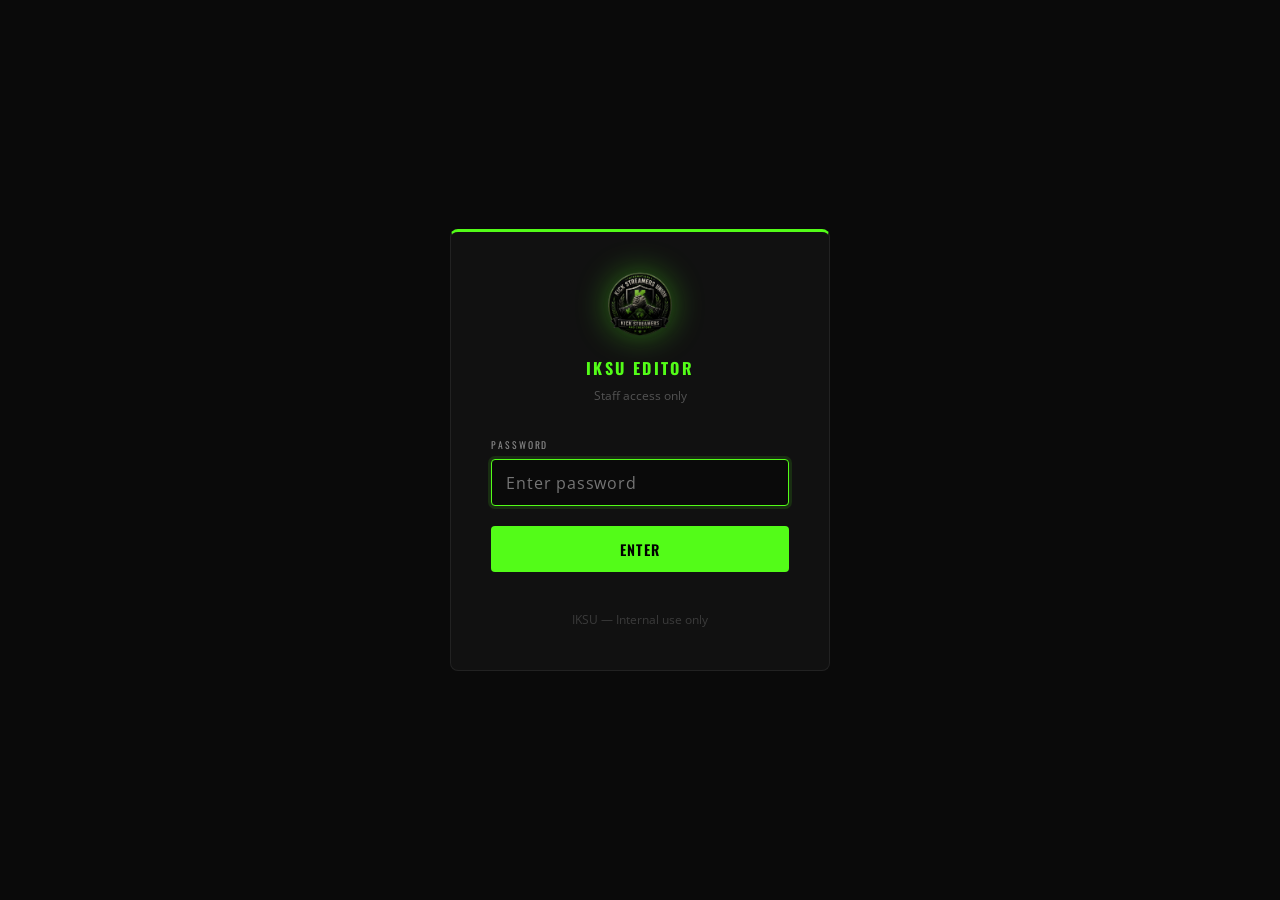
<file: login.html>
<!DOCTYPE html>
<html lang="en">
<head>
  <meta charset="UTF-8" />
  <meta name="viewport" content="width=device-width, initial-scale=1.0" />
  <title>IKSU — Editor Login</title>
  <link rel="stylesheet" href="style.css" />
  <link rel="icon" type="image/png" href="logo.png" />
  <style>

    body {
      min-height: 100vh;
      display: flex;
      flex-direction: column;
      align-items: center;
      justify-content: center;
      padding: 2rem 1.5rem;
    }

    .login-card {
      background: var(--bg-card);
      border: 1px solid var(--border);
      border-top: 3px solid var(--green);
      border-radius: 8px;
      padding: 2.5rem;
      width: 100%;
      max-width: 380px;
      display: flex;
      flex-direction: column;
      align-items: center;
      gap: 0;
    }

    .login-logo {
      width: 64px;
      height: 64px;
      object-fit: contain;
      filter: drop-shadow(0 0 16px rgba(83,252,24,0.4));
      margin-bottom: 1.25rem;
    }

    .login-title {
      font-family: 'Oswald', sans-serif;
      font-size: 1rem;
      font-weight: 700;
      text-transform: uppercase;
      letter-spacing: 0.15em;
      color: var(--green);
      margin-bottom: 0.25rem;
    }

    .login-sub {
      font-size: 0.78rem;
      color: var(--text-muted);
      opacity: 0.55;
      margin-bottom: 2rem;
    }

    .login-group {
      width: 100%;
      margin-bottom: 1rem;
    }

    .login-group label {
      display: block;
      font-family: 'Oswald', sans-serif;
      font-size: 0.6rem;
      letter-spacing: 0.2em;
      text-transform: uppercase;
      color: var(--text-muted);
      margin-bottom: 0.4rem;
    }

    .login-group input {
      width: 100%;
      background: var(--bg);
      border: 1px solid var(--border);
      border-radius: 4px;
      color: var(--text);
      font-family: 'Open Sans', sans-serif;
      font-size: 1rem;
      padding: 0.7rem 0.9rem;
      outline: none;
      transition: border-color 0.2s, box-shadow 0.2s;
      letter-spacing: 0.05em;
    }

    .login-group input:focus {
      border-color: var(--green);
      box-shadow: 0 0 0 3px rgba(83,252,24,0.12);
    }

    .login-group input.error {
      border-color: #e74c3c;
      box-shadow: 0 0 0 3px rgba(231,76,60,0.12);
      animation: shake 0.3s ease;
    }

    @keyframes shake {
      0%, 100% { transform: translateX(0); }
      25%       { transform: translateX(-6px); }
      75%       { transform: translateX(6px); }
    }

    .login-btn {
      width: 100%;
      padding: 0.8rem;
      font-size: 0.9rem;
      margin-top: 0.25rem;
      margin-bottom: 1rem;
    }

    .login-error {
      font-size: 0.78rem;
      color: #e74c3c;
      text-align: center;
      min-height: 1.2em;
      font-family: 'Oswald', sans-serif;
      letter-spacing: 0.08em;
      text-transform: uppercase;
    }

    .login-footer-note {
      font-size: 0.72rem;
      color: var(--text-muted);
      opacity: 0.35;
      text-align: center;
      margin-top: 0.5rem;
    }

  </style>
</head>
<body>

  <div class="login-card">
    <img class="login-logo" src="logo.png" alt="IKSU" />
    <div class="login-title">IKSU Editor</div>
    <div class="login-sub">Staff access only</div>

    <form id="login-form" onsubmit="handleLogin(event)" autocomplete="off" style="width:100%;">
      <div class="login-group">
        <label>Password</label>
        <input
          id="pw-input"
          type="password"
          placeholder="Enter password"
          autofocus
          autocomplete="current-password"
        />
      </div>
      <button type="submit" class="btn btn-primary login-btn">Enter</button>
      <div class="login-error" id="login-error"></div>
    </form>

    <div class="login-footer-note">IKSU &mdash; Internal use only</div>
  </div>

  <script>
    const CORRECT = 'pepper99';
    const SESSION_KEY = 'iksu_editor_auth';

    // If already authenticated, go straight to the editor
    if (sessionStorage.getItem(SESSION_KEY) === '1') {
      location.replace('editor.html');
    }

    function handleLogin(e) {
      e.preventDefault();
      const input = document.getElementById('pw-input');
      const errorEl = document.getElementById('login-error');

      if (input.value === CORRECT) {
        sessionStorage.setItem(SESSION_KEY, '1');
        location.replace('editor.html');
      } else {
        input.value = '';
        input.classList.remove('error');
        void input.offsetWidth; // restart animation
        input.classList.add('error');
        errorEl.textContent = 'Incorrect password.';
        setTimeout(() => input.classList.remove('error'), 400);
        input.focus();
      }
    }
  </script>

</body>
</html>
</file>
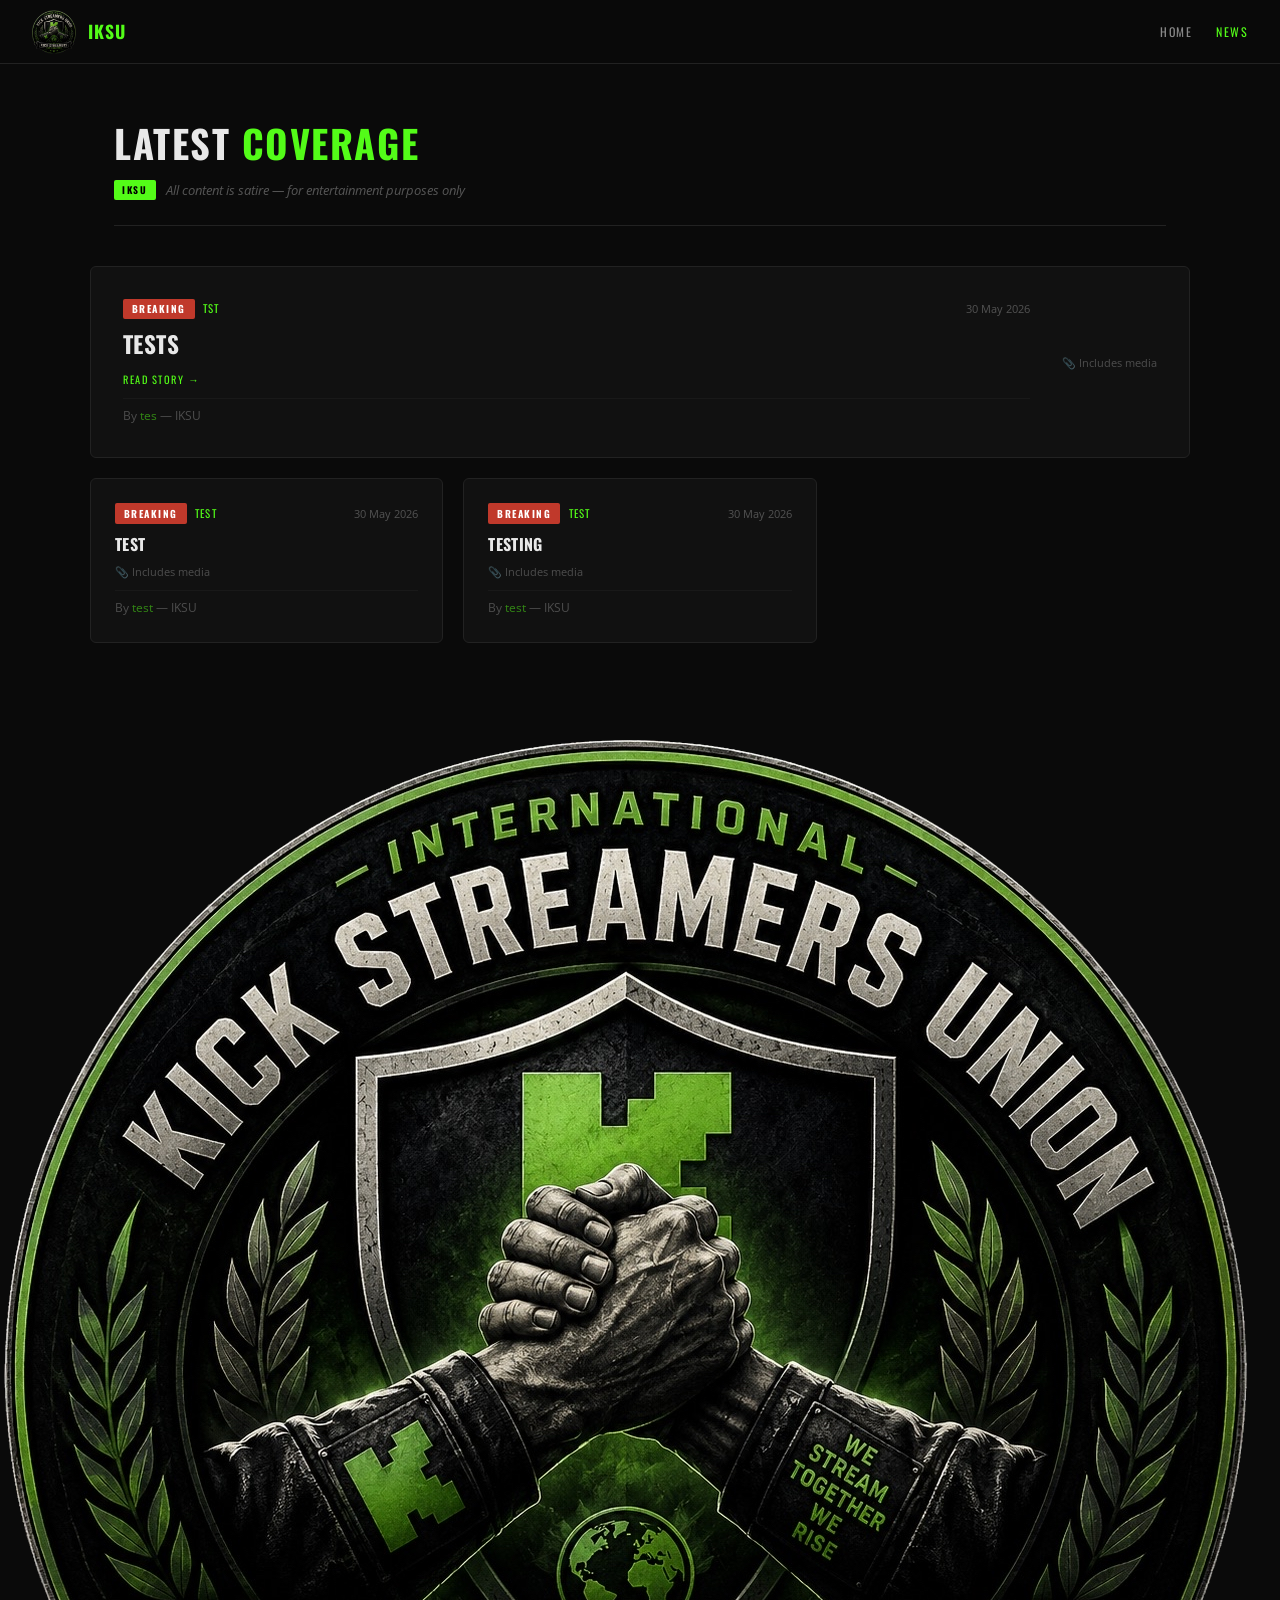
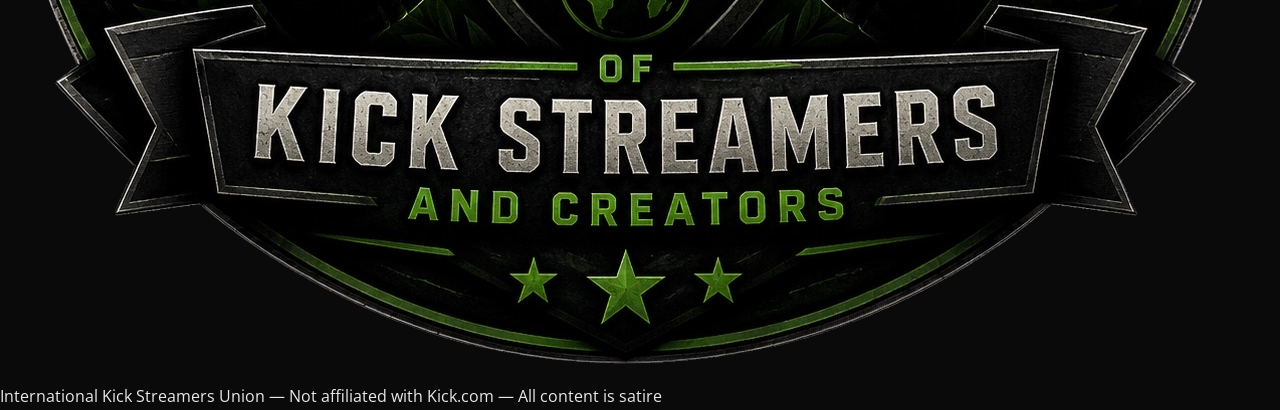
<file: news.html>
<!DOCTYPE html>
<html lang="en">
<head>
  <meta charset="UTF-8" />
  <meta name="viewport" content="width=device-width, initial-scale=1.0" />
  <title>IKSU — News</title>
  <meta name="description" content="The internet's premier source for Kick news, drama, and discourse. All content is satire." />
  <link rel="stylesheet" href="style.css" />
  <link rel="icon" type="image/png" href="logo.png" />
  <style>

    /* ── PAGE HEADER ── */
    .news-page-header {
      padding: 3rem 1.5rem 0;
      max-width: 1100px;
      margin: 0 auto;
    }
    .news-page-header h1 {
      font-family: 'Oswald', sans-serif;
      font-size: clamp(1.6rem, 4vw, 2.4rem);
      text-transform: uppercase;
      letter-spacing: 0.04em;
      font-weight: 700;
      color: var(--text);
      margin-bottom: 0.25rem;
    }
    .news-page-header h1 em { font-style: normal; color: var(--green); }
    .news-page-sub {
      font-size: 0.82rem;
      color: var(--text-muted);
      font-style: italic;
      opacity: 0.6;
    }
    .news-divider {
      height: 1px;
      background: var(--border);
      margin: 1.5rem 0 0;
    }

    /* ── POSTS SECTION ── */
    .news-section {
      padding: 2.5rem 1.5rem 5rem;
    }
    .news-inner {
      max-width: 1100px;
      margin: 0 auto;
    }

    /* ── POSTS GRID ── */
    .news-grid {
      display: grid;
      grid-template-columns: 1fr 1fr 1fr;
      gap: 1.25rem;
    }
    @media (max-width: 820px) {
      .news-grid { grid-template-columns: 1fr 1fr; }
    }
    @media (max-width: 540px) {
      .news-grid { grid-template-columns: 1fr; }
    }

    /* ── POST CARD ── */
    .post-card {
      background: var(--bg-card);
      border: 1px solid var(--border);
      border-radius: 6px;
      padding: 1.5rem;
      cursor: pointer;
      display: flex;
      flex-direction: column;
      gap: 0.6rem;
      transition: border-color 0.2s, transform 0.2s;
      text-decoration: none;
    }
    .post-card:hover {
      border-color: rgba(83,252,24,0.35);
      transform: translateY(-2px);
    }
    .post-card.featured {
      grid-column: 1 / -1;
      padding: 2rem;
      flex-direction: row;
      gap: 2rem;
      align-items: flex-start;
    }
    .post-card.featured .featured-left { flex: 1; display: flex; flex-direction: column; gap: 0.6rem; }
    .post-card.featured .post-excerpt { display: block; }
    @media (max-width: 640px) {
      .post-card.featured { flex-direction: column; gap: 1rem; }
    }

    .post-meta {
      display: flex;
      align-items: center;
      gap: 0.55rem;
      flex-wrap: wrap;
    }
    .post-badge {
      font-family: 'Oswald', sans-serif;
      font-size: 0.62rem;
      font-weight: 700;
      letter-spacing: 0.15em;
      text-transform: uppercase;
      padding: 0.15rem 0.55rem;
      border-radius: 2px;
    }
    .badge-breaking  { background: #c0392b; color: #fff; }
    .badge-live      { background: var(--green); color: #000; }
    .badge-exclusive { background: #8e44ad; color: #fff; }
    .badge-analysis  { background: #2980b9; color: #fff; }
    .badge-opinion   { background: #d35400; color: #fff; }
    .badge-live::before { content: '● '; animation: blink 1s step-start infinite; }
    @keyframes blink { 50% { opacity: 0; } }

    .post-category {
      font-family: 'Oswald', sans-serif;
      font-size: 0.68rem;
      letter-spacing: 0.1em;
      text-transform: uppercase;
      color: var(--green);
    }
    .post-time {
      font-size: 0.7rem;
      color: var(--text-muted);
      opacity: 0.55;
      margin-left: auto;
    }
    .post-headline {
      font-family: 'Oswald', sans-serif;
      font-size: 1rem;
      font-weight: 700;
      text-transform: uppercase;
      letter-spacing: 0.02em;
      line-height: 1.25;
      color: var(--text);
    }
    .post-card.featured .post-headline { font-size: 1.45rem; }
    .post-excerpt {
      font-size: 0.88rem;
      color: var(--text-muted);
      line-height: 1.7;
      display: none;
    }
    .post-byline {
      font-size: 0.72rem;
      color: var(--text-muted);
      opacity: 0.5;
      margin-top: auto;
      padding-top: 0.5rem;
      border-top: 1px solid var(--border);
    }
    .post-byline span { color: var(--green); opacity: 1; }

    .read-more-tag {
      display: inline-flex;
      align-items: center;
      gap: 0.35rem;
      font-family: 'Oswald', sans-serif;
      font-size: 0.65rem;
      letter-spacing: 0.15em;
      text-transform: uppercase;
      color: var(--green);
      margin-top: 0.25rem;
    }

    /* ── EMPTY STATE ── */
    .empty-state {
      text-align: center;
      padding: 5rem 1.5rem;
      color: var(--text-muted);
    }
    .empty-state img {
      width: 64px;
      opacity: 0.2;
      margin-bottom: 1.5rem;
    }
    .empty-state h2 {
      font-family: 'Oswald', sans-serif;
      font-size: 1.2rem;
      text-transform: uppercase;
      letter-spacing: 0.1em;
      color: var(--text-muted);
      margin-bottom: 0.5rem;
    }
    .empty-state p { font-size: 0.88rem; opacity: 0.6; }

    /* ── MODAL ── */
    .modal-overlay {
      display: none;
      position: fixed;
      inset: 0;
      background: rgba(0,0,0,0.85);
      z-index: 500;
      align-items: flex-start;
      justify-content: center;
      padding: 2rem 1rem 4rem;
      overflow-y: auto;
      backdrop-filter: blur(4px);
      animation: fadeOverlay 0.2s ease;
    }
    .modal-overlay.open { display: flex; }
    @keyframes fadeOverlay { from { opacity: 0; } to { opacity: 1; } }

    .modal-panel {
      background: var(--bg);
      border: 1px solid var(--border);
      border-top: 3px solid var(--green);
      border-radius: 8px;
      width: 100%;
      max-width: 740px;
      position: relative;
      animation: slideUp 0.2s ease;
    }
    @keyframes slideUp { from { opacity:0; transform: translateY(16px); } to { opacity:1; transform: translateY(0); } }

    .modal-close {
      position: absolute;
      top: 1rem;
      right: 1rem;
      background: var(--bg-card);
      border: 1px solid var(--border);
      color: var(--text-muted);
      width: 32px;
      height: 32px;
      border-radius: 4px;
      font-size: 1rem;
      cursor: pointer;
      display: flex;
      align-items: center;
      justify-content: center;
      transition: color 0.2s, border-color 0.2s;
      z-index: 10;
    }
    .modal-close:hover { color: var(--text); border-color: var(--green); }

    .modal-header {
      padding: 2rem 2rem 1.5rem;
      border-bottom: 1px solid var(--border);
    }
    .modal-header .post-meta { margin-bottom: 0.85rem; }
    .modal-headline {
      font-family: 'Oswald', sans-serif;
      font-size: clamp(1.3rem, 3vw, 1.9rem);
      font-weight: 700;
      text-transform: uppercase;
      letter-spacing: 0.02em;
      line-height: 1.2;
      color: var(--text);
      margin-bottom: 0.85rem;
    }
    .modal-byline {
      font-size: 0.78rem;
      color: var(--text-muted);
      opacity: 0.55;
    }
    .modal-byline span { color: var(--green); opacity: 1; }

    .modal-body {
      padding: 1.75rem 2rem 2rem;
      display: flex;
      flex-direction: column;
      gap: 1.5rem;
    }

    /* Text block */
    .body-text {
      font-size: 1rem;
      color: var(--text-muted);
      line-height: 1.8;
    }

    /* Tweet embed */
    .body-tweet {
      display: flex;
      justify-content: center;
    }
    .body-tweet .twitter-tweet { margin: 0 auto; }

    /* Kick clip */
    .body-kick {
      border-radius: 6px;
      overflow: hidden;
      background: #000;
      aspect-ratio: 16/9;
    }
    .body-kick iframe {
      width: 100%;
      height: 100%;
      border: none;
      display: block;
    }

    .satire-note {
      font-size: 0.75rem;
      color: var(--text-muted);
      opacity: 0.4;
      text-align: center;
      font-style: italic;
      border-top: 1px solid var(--border);
      padding-top: 1.25rem;
    }

    @media (max-width: 600px) {
      .modal-header { padding: 1.5rem 1.25rem 1.25rem; }
      .modal-body   { padding: 1.25rem; }
    }

    /* nav links */
    .nav-links-right {
      display: flex;
      align-items: center;
      gap: 1.5rem;
    }
    .nav-links-right a {
      font-family: 'Oswald', sans-serif;
      font-size: 0.75rem;
      letter-spacing: 0.12em;
      text-transform: uppercase;
      color: var(--text-muted);
      text-decoration: none;
      transition: color 0.2s;
    }
    .nav-links-right a:hover { color: var(--green); }
    .nav-links-right a.active { color: var(--green); }

  </style>
</head>
<body>

<nav>
  <a class="nav-brand" href="index.html">
    <img src="logo.png" alt="IKSU Logo" />
    <span>IKSU</span>
  </a>
  <div class="nav-links-right">
    <a href="index.html">Home</a>
    <a href="news.html" class="active">News</a>
  </div>
</nav>

<!-- Page header -->
<div class="news-page-header">
  <h1>Latest <em>Coverage</em></h1>
  <p class="news-sub" style="display:flex;align-items:center;gap:0.6rem;margin-top:0.4rem;">
    <span style="font-family:'Oswald',sans-serif;font-size:0.6rem;letter-spacing:0.18em;text-transform:uppercase;background:var(--green);color:#000;padding:0.15rem 0.5rem;border-radius:2px;font-weight:700;">IKSU</span>
    <span class="news-page-sub">All content is satire &mdash; for entertainment purposes only</span>
  </p>
  <div class="news-divider"></div>
</div>

<!-- Posts -->
<section class="news-section">
  <div class="news-inner">
    <div id="news-grid" class="news-grid">
      <!-- populated by JS -->
    </div>
  </div>
</section>

<!-- Footer -->
<div class="cs-footer-bar">
  <div class="cs-footer-bar-inner">
    <img src="logo.png" alt="IKSU" />
    <p>International Kick Streamers Union &mdash; Not affiliated with Kick.com &mdash; All content is satire</p>
  </div>
</div>

<!-- Full-post modal -->
<div id="modal-overlay" class="modal-overlay" onclick="handleOverlayClick(event)">
  <div class="modal-panel">
    <button class="modal-close" onclick="closeModal()" title="Close">✕</button>
    <div class="modal-header" id="modal-header"></div>
    <div class="modal-body"  id="modal-body"></div>
  </div>
</div>

<!-- Twitter widget (loaded once) -->
<script async src="https://platform.twitter.com/widgets.js" charset="utf-8"></script>

<script>

  /* ── HELPERS ── */
  function esc(str) {
    return String(str ?? '')
      .replace(/&/g, '&amp;')
      .replace(/</g, '&lt;')
      .replace(/>/g, '&gt;')
      .replace(/"/g, '&quot;');
  }

  function relativeTime(ts) {
    const diff = Date.now() - ts;
    const mins  = Math.floor(diff / 60000);
    const hours = Math.floor(diff / 3600000);
    const days  = Math.floor(diff / 86400000);
    if (mins  < 1)   return 'Just now';
    if (mins  < 60)  return `${mins}m ago`;
    if (hours < 24)  return `${hours}h ago`;
    if (days  < 7)   return `${days}d ago`;
    return new Date(ts).toLocaleDateString('en-GB', { day: 'numeric', month: 'short', year: 'numeric' });
  }

  function badgeClass(badge) {
    return { breaking: 'badge-breaking', live: 'badge-live', exclusive: 'badge-exclusive', analysis: 'badge-analysis', opinion: 'badge-opinion' }[badge] || 'badge-breaking';
  }

  /* ── EXCERPT from first text block ── */
  function excerpt(post, maxLen = 160) {
    const textBlock = (post.blocks || []).find(b => b.type === 'text');
    if (!textBlock || !textBlock.content) return '';
    const t = textBlock.content.trim();
    return t.length > maxLen ? t.slice(0, maxLen).trimEnd() + '…' : t;
  }

  /* ── RENDER GRID ── */
  function renderGrid(posts) {
    const grid = document.getElementById('news-grid');

    if (!posts.length) {
      grid.outerHTML = `
        <div class="empty-state">
          <img src="logo.png" alt="IKSU" />
          <h2>No stories yet</h2>
          <p>Check back soon — our reporters are tirelessly covering the drama.</p>
        </div>`;
      return;
    }

    grid.innerHTML = posts.map((post, idx) => {
      const featured = idx === 0 && posts.length > 1;
      const ex = excerpt(post);
      const cardClass = featured ? 'post-card featured' : 'post-card';
      const hasBlocks = (post.blocks || []).some(b => b.type === 'tweet' || b.type === 'kick');
      const embedTag = hasBlocks
        ? `<span style="font-size:0.68rem;color:var(--text-muted);opacity:0.5;">📎 Includes media</span>`
        : '';

      if (featured) {
        return `
        <article class="${cardClass}" onclick="openModal('${post.id}')">
          <div class="featured-left">
            <div class="post-meta">
              <span class="post-badge ${badgeClass(post.badge)}">${esc(post.badge)}</span>
              <span class="post-category">${esc(post.category)}</span>
              <span class="post-time">${relativeTime(post.timestamp)}</span>
            </div>
            <h2 class="post-headline">${esc(post.title)}</h2>
            ${ex ? `<p class="post-excerpt">${esc(ex)}</p>` : ''}
            <div class="read-more-tag">Read story →</div>
            <div class="post-byline">By <span>${esc(post.byline || 'IKSU Staff')}</span> &mdash; IKSU</div>
          </div>
          <div style="align-self:center;">${embedTag}</div>
        </article>`;
      }

      return `
      <article class="${cardClass}" onclick="openModal('${post.id}')">
        <div class="post-meta">
          <span class="post-badge ${badgeClass(post.badge)}">${esc(post.badge)}</span>
          <span class="post-category">${esc(post.category)}</span>
          <span class="post-time">${relativeTime(post.timestamp)}</span>
        </div>
        <h2 class="post-headline">${esc(post.title)}</h2>
        ${embedTag}
        <div class="post-byline">By <span>${esc(post.byline || 'IKSU Staff')}</span> &mdash; IKSU</div>
      </article>`;
    }).join('');
  }

  /* ── MODAL ── */
  let allPosts = [];

  function openModal(id) {
    const post = allPosts.find(p => p.id === id);
    if (!post) return;

    // Header
    document.getElementById('modal-header').innerHTML = `
      <div class="post-meta">
        <span class="post-badge ${badgeClass(post.badge)}">${esc(post.badge)}</span>
        <span class="post-category">${esc(post.category)}</span>
        <span class="post-time">${relativeTime(post.timestamp)}</span>
      </div>
      <h2 class="modal-headline">${esc(post.title)}</h2>
      <div class="modal-byline">By <span>${esc(post.byline || 'IKSU Staff')}</span> &mdash; IKSU Newsroom</div>
    `;

    // Body blocks
    const bodyEl = document.getElementById('modal-body');
    const blocks = post.blocks || [];

    if (!blocks.length) {
      bodyEl.innerHTML = '<p class="body-text" style="opacity:0.4;font-style:italic;">No content available.</p>';
    } else {
      bodyEl.innerHTML = blocks.map(block => {
        if (block.type === 'text') {
          // Preserve paragraph breaks
          const paras = block.content.split(/\n\n+/).filter(p => p.trim());
          if (!paras.length) return '';
          return paras.map(p =>
            `<p class="body-text">${esc(p.trim()).replace(/\n/g, '<br>')}</p>`
          ).join('');
        }

        if (block.type === 'tweet' && block.tweetId) {
          return `<div class="body-tweet">
            <blockquote class="twitter-tweet" data-theme="dark">
              <a href="${esc(block.tweetUrl)}"></a>
            </blockquote>
          </div>`;
        }

        if (block.type === 'kick' && block.clipSlug) {
          return `<div class="body-kick">
            <iframe
              src="https://kick.com/video/${esc(block.clipSlug)}?nochat=1"
              allowfullscreen
              allow="autoplay; encrypted-media"
            ></iframe>
          </div>`;
        }

        return '';
      }).join('');
    }

    // Satire note
    bodyEl.insertAdjacentHTML('beforeend', `<p class="satire-note">All IKSU content is satire — for entertainment purposes only. Not affiliated with Kick.com.</p>`);

    // Render Twitter widgets inside the modal
    if (window.twttr && window.twttr.widgets) {
      window.twttr.widgets.load(bodyEl);
    } else {
      window.addEventListener('twttrLoad', () => {
        if (window.twttr && window.twttr.widgets) window.twttr.widgets.load(bodyEl);
      }, { once: true });
    }

    document.getElementById('modal-overlay').classList.add('open');
    document.body.style.overflow = 'hidden';
  }

  function closeModal() {
    document.getElementById('modal-overlay').classList.remove('open');
    document.body.style.overflow = '';
  }

  function handleOverlayClick(e) {
    if (e.target === document.getElementById('modal-overlay')) closeModal();
  }

  document.addEventListener('keydown', e => {
    if (e.key === 'Escape') closeModal();
  });

  /* ── LOAD POSTS ── */
  async function loadPosts() {
    try {
      const res = await fetch('posts.json?v=' + Date.now());
      if (!res.ok) throw new Error('not found');
      allPosts = await res.json();
    } catch {
      allPosts = [];
    }
    const published = allPosts.filter(p => p.published);
    renderGrid(published);
  }

  loadPosts();

  // Signal to openModal that twttr is ready
  if (window.twttr) {
    window.dispatchEvent(new Event('twttrLoad'));
  } else {
    const orig = window.onload;
    window.addEventListener('load', () => window.dispatchEvent(new Event('twttrLoad')));
  }

</script>
</body>
</html>
</file>
<file: style.css>
@import url('https://fonts.googleapis.com/css2?family=Oswald:wght@400;600;700&family=Open+Sans:wght@400;600&display=swap');

*, *::before, *::after { box-sizing: border-box; margin: 0; padding: 0; }

/* callback.html full-page layout */
body.callback-page {
  background: var(--bg);
  color: var(--text);
  font-family: 'Open Sans', sans-serif;
}

:root {
  --green: #53fc18;
  --green-dark: #3bb810;
  --green-glow: rgba(83, 252, 24, 0.25);
  --bg: #0a0a0a;
  --bg-card: #111111;
  --bg-card2: #161616;
  --border: #222;
  --text: #e8e8e8;
  --text-muted: #888;
}

html { scroll-behavior: smooth; }

body {
  font-family: 'Open Sans', sans-serif;
  background: var(--bg);
  color: var(--text);
  line-height: 1.6;
}

/* ── NAV ── */
nav {
  position: sticky;
  top: 0;
  z-index: 100;
  background: rgba(10,10,10,0.95);
  backdrop-filter: blur(8px);
  border-bottom: 1px solid var(--border);
  display: flex;
  align-items: center;
  justify-content: space-between;
  padding: 0 2rem;
  height: 64px;
}

.nav-brand {
  display: flex;
  align-items: center;
  gap: 0.75rem;
  text-decoration: none;
}

.nav-brand img {
  height: 44px;
  width: 44px;
  object-fit: contain;
}

.nav-brand span {
  font-family: 'Oswald', sans-serif;
  font-size: 1.1rem;
  font-weight: 700;
  color: var(--green);
  letter-spacing: 0.05em;
  text-transform: uppercase;
  line-height: 1.2;
}

.nav-links {
  display: flex;
  gap: 2rem;
  list-style: none;
}

.nav-links a {
  color: var(--text);
  text-decoration: none;
  font-size: 0.9rem;
  font-weight: 600;
  letter-spacing: 0.04em;
  text-transform: uppercase;
  transition: color 0.2s;
}

.nav-links a:hover { color: var(--green); }

.nav-cta {
  background: var(--green);
  color: #000 !important;
  padding: 0.5rem 1.25rem;
  border-radius: 4px;
  font-weight: 700 !important;
  transition: background 0.2s, box-shadow 0.2s !important;
}

.nav-cta:hover {
  background: var(--green-dark) !important;
  box-shadow: 0 0 16px var(--green-glow);
  color: #000 !important;
}

/* ── HERO ── */
.hero {
  min-height: 92vh;
  display: flex;
  align-items: center;
  justify-content: center;
  text-align: center;
  padding: 4rem 1.5rem;
  position: relative;
  overflow: hidden;
}

.hero::before {
  content: '';
  position: absolute;
  inset: 0;
  background:
    radial-gradient(ellipse 60% 50% at 50% 40%, rgba(83,252,24,0.08) 0%, transparent 70%),
    radial-gradient(ellipse 80% 60% at 50% 80%, rgba(83,252,24,0.04) 0%, transparent 70%);
  pointer-events: none;
}

.hero-inner { position: relative; max-width: 860px; }

.hero-logo {
  width: 220px;
  height: 220px;
  object-fit: contain;
  filter: drop-shadow(0 0 32px rgba(83,252,24,0.4));
  margin-bottom: 2rem;
  animation: float 4s ease-in-out infinite;
}

@keyframes float {
  0%, 100% { transform: translateY(0); }
  50% { transform: translateY(-10px); }
}

.hero-eyebrow {
  font-family: 'Oswald', sans-serif;
  font-size: 0.85rem;
  letter-spacing: 0.3em;
  text-transform: uppercase;
  color: var(--green);
  margin-bottom: 1rem;
}

.hero h1 {
  font-family: 'Oswald', sans-serif;
  font-size: clamp(2.2rem, 5vw, 4rem);
  font-weight: 700;
  text-transform: uppercase;
  letter-spacing: 0.04em;
  line-height: 1.1;
  margin-bottom: 1.5rem;
}

.hero h1 em {
  font-style: normal;
  color: var(--green);
}

.hero-sub {
  font-size: 1.15rem;
  color: var(--text-muted);
  max-width: 600px;
  margin: 0 auto 2.5rem;
}

.hero-actions {
  display: flex;
  gap: 1rem;
  justify-content: center;
  flex-wrap: wrap;
}

.btn {
  display: inline-block;
  font-family: 'Oswald', sans-serif;
  font-size: 1rem;
  font-weight: 600;
  letter-spacing: 0.08em;
  text-transform: uppercase;
  text-decoration: none;
  padding: 0.85rem 2rem;
  border-radius: 4px;
  border: none;
  cursor: pointer;
  transition: all 0.2s;
}

.btn-primary {
  background: var(--green);
  color: #000;
}

.btn-primary:hover:not(:disabled) {
  background: var(--green-dark);
  box-shadow: 0 0 24px var(--green-glow);
  transform: translateY(-1px);
}

.btn-primary:disabled {
  background: #2a2a2a;
  color: #555;
  cursor: not-allowed;
  box-shadow: none;
  transform: none;
}

.btn-outline {
  background: transparent;
  color: var(--text);
  border: 1px solid var(--border);
}

.btn-outline:hover {
  border-color: var(--green);
  color: var(--green);
  transform: translateY(-1px);
}

.petition-count {
  margin-top: 2rem;
  font-size: 0.9rem;
  color: var(--text-muted);
}

.petition-count strong {
  color: var(--green);
  font-size: 1.4rem;
  font-family: 'Oswald', sans-serif;
}

/* ── SECTION SHARED ── */
section { padding: 5rem 1.5rem; }

.section-inner { max-width: 1100px; margin: 0 auto; }

.section-tag {
  display: inline-block;
  font-family: 'Oswald', sans-serif;
  font-size: 0.75rem;
  letter-spacing: 0.25em;
  text-transform: uppercase;
  color: var(--green);
  border: 1px solid rgba(83,252,24,0.3);
  padding: 0.25rem 0.75rem;
  border-radius: 2px;
  margin-bottom: 1rem;
}

.section-title {
  font-family: 'Oswald', sans-serif;
  font-size: clamp(1.8rem, 3vw, 2.8rem);
  font-weight: 700;
  text-transform: uppercase;
  letter-spacing: 0.03em;
  margin-bottom: 1.5rem;
  line-height: 1.15;
}

.section-title em {
  font-style: normal;
  color: var(--green);
}

.section-lead {
  font-size: 1.05rem;
  color: var(--text-muted);
  max-width: 680px;
  margin-bottom: 3rem;
}

/* ── DIVIDER ── */
.divider {
  height: 1px;
  background: linear-gradient(90deg, transparent, var(--green), transparent);
  opacity: 0.25;
  margin: 0 auto;
  max-width: 600px;
}

/* ── MISSION ── */
.mission { background: var(--bg-card); border-top: 1px solid var(--border); border-bottom: 1px solid var(--border); }

.mission-grid {
  display: grid;
  grid-template-columns: 1fr 1fr;
  gap: 3rem;
  align-items: start;
}

@media (max-width: 700px) { .mission-grid { grid-template-columns: 1fr; } }

.mission-text p {
  color: var(--text-muted);
  margin-bottom: 1.25rem;
  font-size: 1rem;
}

.mission-text p strong { color: var(--text); }

.mission-pillars {
  display: flex;
  flex-direction: column;
  gap: 1.25rem;
}

.pillar {
  background: var(--bg-card2);
  border: 1px solid var(--border);
  border-left: 3px solid var(--green);
  padding: 1.25rem 1.5rem;
  border-radius: 4px;
}

.pillar h3 {
  font-family: 'Oswald', sans-serif;
  font-size: 1rem;
  text-transform: uppercase;
  letter-spacing: 0.06em;
  color: var(--green);
  margin-bottom: 0.4rem;
}

.pillar p {
  font-size: 0.9rem;
  color: var(--text-muted);
  line-height: 1.5;
}

/* ── STATEMENT ── */
.statement { background: var(--bg); }

.statement-box {
  background: var(--bg-card);
  border: 1px solid var(--border);
  border-top: 3px solid var(--green);
  border-radius: 6px;
  padding: 2.5rem;
  max-width: 860px;
  margin-bottom: 3rem;
  position: relative;
}

.statement-box::before {
  content: '"';
  font-family: Georgia, serif;
  font-size: 8rem;
  color: var(--green);
  opacity: 0.08;
  position: absolute;
  top: -1rem;
  left: 1.5rem;
  line-height: 1;
  pointer-events: none;
}

.statement-box p {
  font-size: 1rem;
  color: var(--text-muted);
  margin-bottom: 1rem;
  line-height: 1.75;
  position: relative;
}

.statement-box p:last-child { margin-bottom: 0; }
.statement-box p strong { color: var(--text); }

.demands-grid {
  display: grid;
  grid-template-columns: repeat(auto-fit, minmax(280px, 1fr));
  gap: 1.5rem;
}

.demand-card {
  background: var(--bg-card);
  border: 1px solid var(--border);
  border-radius: 6px;
  padding: 1.75rem;
  transition: border-color 0.2s, transform 0.2s;
}

.demand-card:hover {
  border-color: var(--green);
  transform: translateY(-2px);
}

.demand-icon {
  font-size: 2rem;
  margin-bottom: 0.75rem;
}

.demand-card h3 {
  font-family: 'Oswald', sans-serif;
  font-size: 1.05rem;
  text-transform: uppercase;
  letter-spacing: 0.06em;
  margin-bottom: 0.5rem;
  color: var(--text);
}

.demand-card p {
  font-size: 0.9rem;
  color: var(--text-muted);
  line-height: 1.6;
}

/* ── BENEFITS ── */
.benefits { background: var(--bg-card); border-top: 1px solid var(--border); border-bottom: 1px solid var(--border); }

.benefits-grid {
  display: grid;
  grid-template-columns: repeat(auto-fit, minmax(240px, 1fr));
  gap: 1.5rem;
}

.benefit-card {
  background: var(--bg);
  border: 1px solid var(--border);
  border-radius: 6px;
  padding: 1.75rem;
  transition: border-color 0.2s, box-shadow 0.2s;
}

.benefit-card:hover {
  border-color: var(--green);
  box-shadow: 0 0 20px var(--green-glow);
}

.benefit-num {
  font-family: 'Oswald', sans-serif;
  font-size: 2.5rem;
  font-weight: 700;
  color: var(--green);
  opacity: 0.5;
  line-height: 1;
  margin-bottom: 0.5rem;
}

.benefit-card h3 {
  font-family: 'Oswald', sans-serif;
  font-size: 1rem;
  text-transform: uppercase;
  letter-spacing: 0.05em;
  margin-bottom: 0.5rem;
  color: var(--text);
}

.benefit-card p {
  font-size: 0.88rem;
  color: var(--text-muted);
  line-height: 1.55;
}

/* ── CTA BANNER ── */
.cta-banner {
  background: linear-gradient(135deg, #0d1a0a 0%, #0a0a0a 100%);
  border-top: 1px solid rgba(83,252,24,0.2);
  border-bottom: 1px solid rgba(83,252,24,0.2);
  text-align: center;
  padding: 4rem 1.5rem;
}

.cta-banner h2 {
  font-family: 'Oswald', sans-serif;
  font-size: clamp(1.8rem, 3.5vw, 3rem);
  text-transform: uppercase;
  letter-spacing: 0.03em;
  margin-bottom: 1rem;
}

.cta-banner h2 em { font-style: normal; color: var(--green); }

.cta-banner p {
  color: var(--text-muted);
  max-width: 500px;
  margin: 0 auto 2rem;
}

/* ── FOOTER ── */
footer {
  background: #050505;
  border-top: 1px solid var(--border);
  padding: 2.5rem 1.5rem;
  text-align: center;
  color: var(--text-muted);
  font-size: 0.85rem;
}

footer a { color: var(--green); text-decoration: none; }
footer a:hover { text-decoration: underline; }

.footer-inner { max-width: 700px; margin: 0 auto; }

.footer-logo {
  width: 60px;
  opacity: 0.7;
  margin-bottom: 1rem;
}

.footer-tagline {
  font-family: 'Oswald', sans-serif;
  letter-spacing: 0.2em;
  text-transform: uppercase;
  font-size: 0.75rem;
  color: var(--green);
  opacity: 0.7;
  margin-bottom: 1rem;
}

/* ── PETITION PAGE ── */
.petition-hero {
  padding: 4rem 1.5rem 3rem;
  text-align: center;
}

.petition-hero .hero-logo { width: 140px; height: 140px; }

.petition-layout {
  display: grid;
  grid-template-columns: 1fr 420px;
  gap: 3rem;
  max-width: 1100px;
  margin: 0 auto;
  padding: 0 1.5rem 5rem;
  align-items: start;
}

@media (max-width: 800px) {
  .petition-layout { grid-template-columns: 1fr; }
}

.petition-info h2 {
  font-family: 'Oswald', sans-serif;
  font-size: 1.6rem;
  text-transform: uppercase;
  letter-spacing: 0.04em;
  margin-bottom: 1rem;
  color: var(--green);
}

.petition-info p {
  font-size: 0.95rem;
  color: var(--text-muted);
  margin-bottom: 1rem;
  line-height: 1.7;
}

.petition-info p strong { color: var(--text); }

.signers-bar {
  background: var(--bg-card);
  border: 1px solid var(--border);
  border-radius: 6px;
  padding: 1.5rem;
  margin-top: 2rem;
}

.signers-bar h3 {
  font-family: 'Oswald', sans-serif;
  font-size: 0.85rem;
  text-transform: uppercase;
  letter-spacing: 0.1em;
  color: var(--text-muted);
  margin-bottom: 0.75rem;
}

.signers-count {
  font-family: 'Oswald', sans-serif;
  font-size: 3rem;
  font-weight: 700;
  color: var(--green);
  line-height: 1;
}

.signers-label {
  font-size: 0.85rem;
  color: var(--text-muted);
  margin-bottom: 1rem;
}

.progress-bar-outer {
  background: var(--border);
  border-radius: 99px;
  height: 8px;
  overflow: hidden;
}

.progress-bar-inner {
  height: 100%;
  background: var(--green);
  border-radius: 99px;
  width: 23%;
  box-shadow: 0 0 8px var(--green-glow);
  animation: grow 1.5s ease-out forwards;
}

@keyframes grow {
  from { width: 0; }
  to { width: 23%; }
}

.progress-label {
  font-size: 0.8rem;
  color: var(--text-muted);
  margin-top: 0.4rem;
  text-align: right;
}

/* ── FORM ── */
.form-card {
  background: var(--bg-card);
  border: 1px solid var(--border);
  border-top: 3px solid var(--green);
  border-radius: 6px;
  padding: 2rem;
  position: sticky;
  top: 80px;
}

.form-card h2 {
  font-family: 'Oswald', sans-serif;
  font-size: 1.4rem;
  text-transform: uppercase;
  letter-spacing: 0.05em;
  margin-bottom: 0.25rem;
  color: var(--green);
}

.form-card .form-sub {
  font-size: 0.85rem;
  color: var(--text-muted);
  margin-bottom: 1.5rem;
}

.form-group {
  margin-bottom: 1.25rem;
}

.form-group label {
  display: block;
  font-size: 0.8rem;
  font-weight: 600;
  letter-spacing: 0.08em;
  text-transform: uppercase;
  color: var(--text-muted);
  margin-bottom: 0.4rem;
}

.form-group input,
.form-group select,
.form-group textarea {
  width: 100%;
  background: var(--bg);
  border: 1px solid var(--border);
  border-radius: 4px;
  color: var(--text);
  font-family: 'Open Sans', sans-serif;
  font-size: 0.95rem;
  padding: 0.65rem 0.85rem;
  outline: none;
  transition: border-color 0.2s, box-shadow 0.2s;
  -webkit-appearance: none;
}

.form-group input:focus,
.form-group select:focus,
.form-group textarea:focus {
  border-color: var(--green);
  box-shadow: 0 0 0 3px var(--green-glow);
}

.form-group textarea { resize: vertical; min-height: 90px; }

.form-group select option { background: #111; color: var(--text); }

.checkbox-group {
  display: flex;
  gap: 0.6rem;
  align-items: flex-start;
  margin-bottom: 1.25rem;
}

.checkbox-group input[type="checkbox"] {
  width: 18px;
  height: 18px;
  flex-shrink: 0;
  accent-color: var(--green);
  cursor: pointer;
  margin-top: 2px;
}

.checkbox-group label {
  font-size: 0.85rem;
  color: var(--text-muted);
  cursor: pointer;
  text-transform: none;
  letter-spacing: 0;
}

.checkbox-group label a { color: var(--green); text-decoration: none; }

.btn-submit {
  width: 100%;
  padding: 0.9rem;
  font-size: 1rem;
}

/* ── SUCCESS MESSAGE ── */
.success-msg {
  display: none;
  background: rgba(83,252,24,0.08);
  border: 1px solid rgba(83,252,24,0.3);
  border-radius: 6px;
  padding: 1.5rem;
  text-align: center;
  margin-top: 1rem;
}

.success-msg .check {
  font-size: 2.5rem;
  margin-bottom: 0.5rem;
}

.success-msg h3 {
  font-family: 'Oswald', sans-serif;
  color: var(--green);
  font-size: 1.1rem;
  text-transform: uppercase;
  letter-spacing: 0.06em;
  margin-bottom: 0.35rem;
}

.success-msg p { font-size: 0.85rem; color: var(--text-muted); }

/* ── NOTICE BAR ── */
.notice-bar {
  background: rgba(83,252,24,0.06);
  border-bottom: 1px solid rgba(83,252,24,0.2);
  padding: 0.75rem 1.5rem;
}

.notice-inner {
  max-width: 1100px;
  margin: 0 auto;
  display: flex;
  align-items: flex-start;
  gap: 0.75rem;
}

.notice-icon {
  font-size: 1.1rem;
  flex-shrink: 0;
  color: var(--green);
  line-height: 1.5;
}

.notice-bar p {
  font-size: 0.88rem;
  color: var(--text-muted);
  line-height: 1.6;
  margin: 0;
}

.notice-bar p strong { color: var(--text); }
.notice-bar a { color: var(--green); text-decoration: none; }
.notice-bar a:hover { text-decoration: underline; }

/* ── CONFIG WARNING ── */
.config-warning {
  background: rgba(255, 180, 0, 0.07);
  border: 1px solid rgba(255,180,0,0.3);
  border-radius: 6px;
  padding: 1rem 1.5rem;
  font-size: 0.88rem;
  color: #cca84a;
  margin: 1.5rem auto;
  max-width: 1100px;
}

.config-warning code {
  background: rgba(255,255,255,0.08);
  padding: 0.1em 0.4em;
  border-radius: 3px;
  font-family: monospace;
  font-size: 0.9em;
}

/* ── KICK PROFILE PREVIEW ── */
.kick-profile-preview {
  display: flex;
  align-items: center;
  gap: 1rem;
  background: var(--bg);
  border: 1px solid var(--green);
  border-radius: 8px;
  padding: 1rem 1.25rem;
  box-shadow: 0 0 16px var(--green-glow);
}

.kick-profile-preview img {
  width: 64px;
  height: 64px;
  border-radius: 50%;
  object-fit: cover;
  border: 2px solid var(--green);
  flex-shrink: 0;
}

.preview-info { flex: 1; min-width: 0; }

.preview-name {
  font-family: 'Oswald', sans-serif;
  font-size: 1.1rem;
  font-weight: 600;
  color: var(--text);
  white-space: nowrap;
  overflow: hidden;
  text-overflow: ellipsis;
}

.preview-slug {
  font-size: 0.85rem;
  color: var(--green);
  margin-top: 0.1rem;
}

.preview-followers {
  font-size: 0.8rem;
  color: var(--text-muted);
  margin-top: 0.25rem;
}

/* ── STATS STRIP ── */
.stats-strip {
  display: inline-flex;
  align-items: center;
  gap: 2rem;
  background: var(--bg-card);
  border: 1px solid var(--border);
  border-radius: 8px;
  padding: 1rem 2rem;
  margin-top: 1.5rem;
}

.stat-item {
  display: flex;
  flex-direction: column;
  align-items: center;
  gap: 0.2rem;
}

.stat-num {
  font-family: 'Oswald', sans-serif;
  font-size: 2rem;
  font-weight: 700;
  color: var(--green);
  line-height: 1;
}

.stat-label {
  font-size: 0.78rem;
  color: var(--text-muted);
  text-transform: uppercase;
  letter-spacing: 0.08em;
}

.stat-divider {
  width: 1px;
  height: 40px;
  background: var(--border);
}

/* ── SUPPORTERS GRID ── */
.supporters-grid {
  display: grid;
  grid-template-columns: repeat(auto-fill, minmax(220px, 1fr));
  gap: 1.25rem;
}

.supporter-card {
  display: flex;
  flex-direction: column;
  align-items: center;
  text-align: center;
  background: var(--bg-card);
  border: 1px solid var(--border);
  border-radius: 8px;
  padding: 1.75rem 1.25rem 1.25rem;
  text-decoration: none;
  color: var(--text);
  transition: border-color 0.2s, transform 0.2s, box-shadow 0.2s;
  position: relative;
  overflow: hidden;
}

.supporter-card:hover {
  border-color: var(--green);
  transform: translateY(-3px);
  box-shadow: 0 4px 24px var(--green-glow);
}

.supporter-avatar {
  width: 80px;
  height: 80px;
  border-radius: 50%;
  object-fit: cover;
  border: 2px solid var(--border);
  margin-bottom: 0.85rem;
  transition: border-color 0.2s;
}

.supporter-card:hover .supporter-avatar {
  border-color: var(--green);
}

.supporter-name {
  font-family: 'Oswald', sans-serif;
  font-size: 1rem;
  font-weight: 600;
  color: var(--text);
  white-space: nowrap;
  overflow: hidden;
  text-overflow: ellipsis;
  max-width: 100%;
}

.supporter-slug {
  font-size: 0.82rem;
  color: var(--green);
  margin-top: 0.15rem;
}

.supporter-followers {
  font-size: 0.78rem;
  color: var(--text-muted);
  margin-top: 0.25rem;
}

.supporter-kick-badge {
  margin-top: 0.75rem;
  font-size: 0.75rem;
  color: var(--text-muted);
  opacity: 0;
  transition: opacity 0.2s;
}

.supporter-card:hover .supporter-kick-badge {
  opacity: 1;
}

.supporter-joined {
  font-size: 0.7rem;
  color: var(--text-muted);
  opacity: 0.5;
  margin-top: 0.4rem;
}

/* ── SPINNER ── */
.spinner {
  width: 36px;
  height: 36px;
  border: 3px solid var(--border);
  border-top-color: var(--green);
  border-radius: 50%;
  animation: spin 0.7s linear infinite;
  margin: 0 auto;
}

@keyframes spin {
  to { transform: rotate(360deg); }
}

/* ── MOBILE NAV TOGGLE ── */
.nav-toggle {
  display: none;
  background: none;
  border: none;
  color: var(--text);
  font-size: 1.4rem;
  cursor: pointer;
  padding: 0.25rem;
}

@media (max-width: 640px) {
  .nav-links { display: none; }
  .nav-toggle { display: block; }
  .nav-links.open {
    display: flex;
    flex-direction: column;
    position: absolute;
    top: 64px;
    left: 0;
    right: 0;
    background: rgba(10,10,10,0.98);
    padding: 1rem 2rem 1.5rem;
    border-bottom: 1px solid var(--border);
    gap: 1rem;
  }
}
</file>
